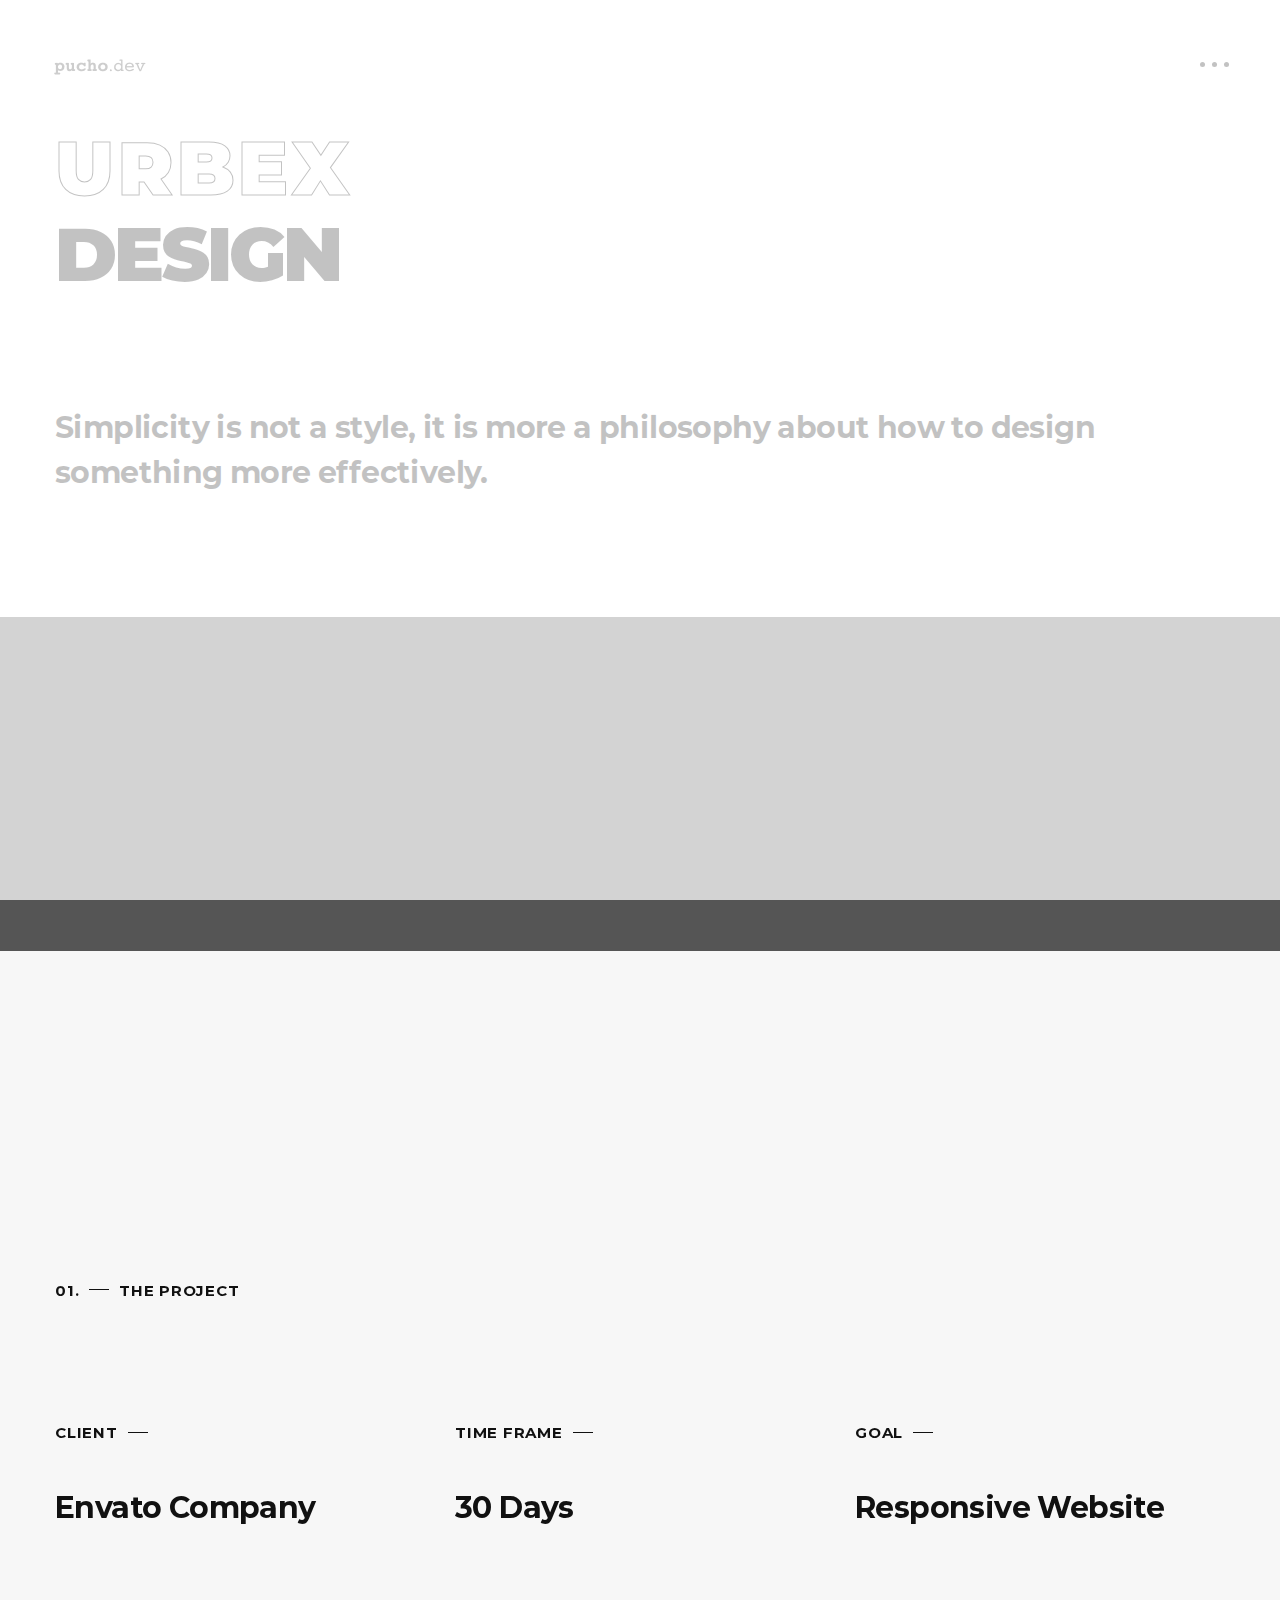
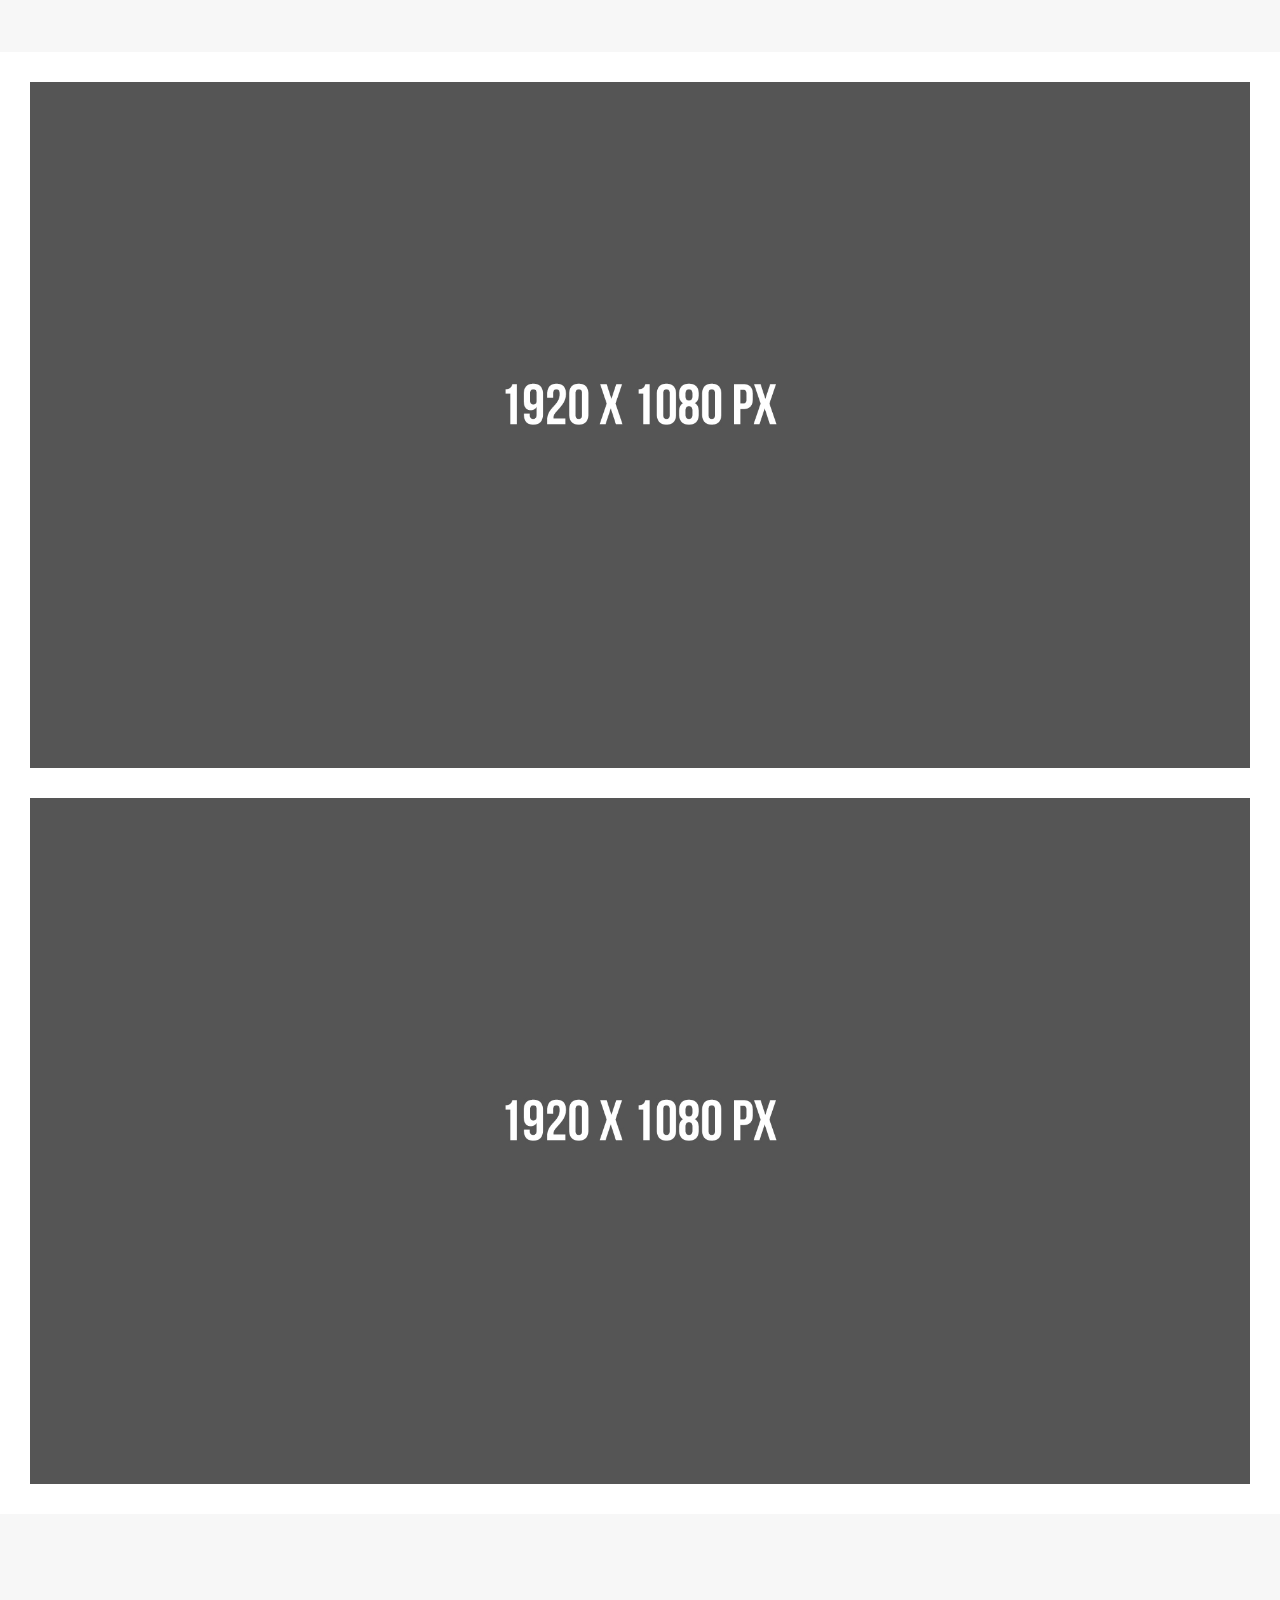
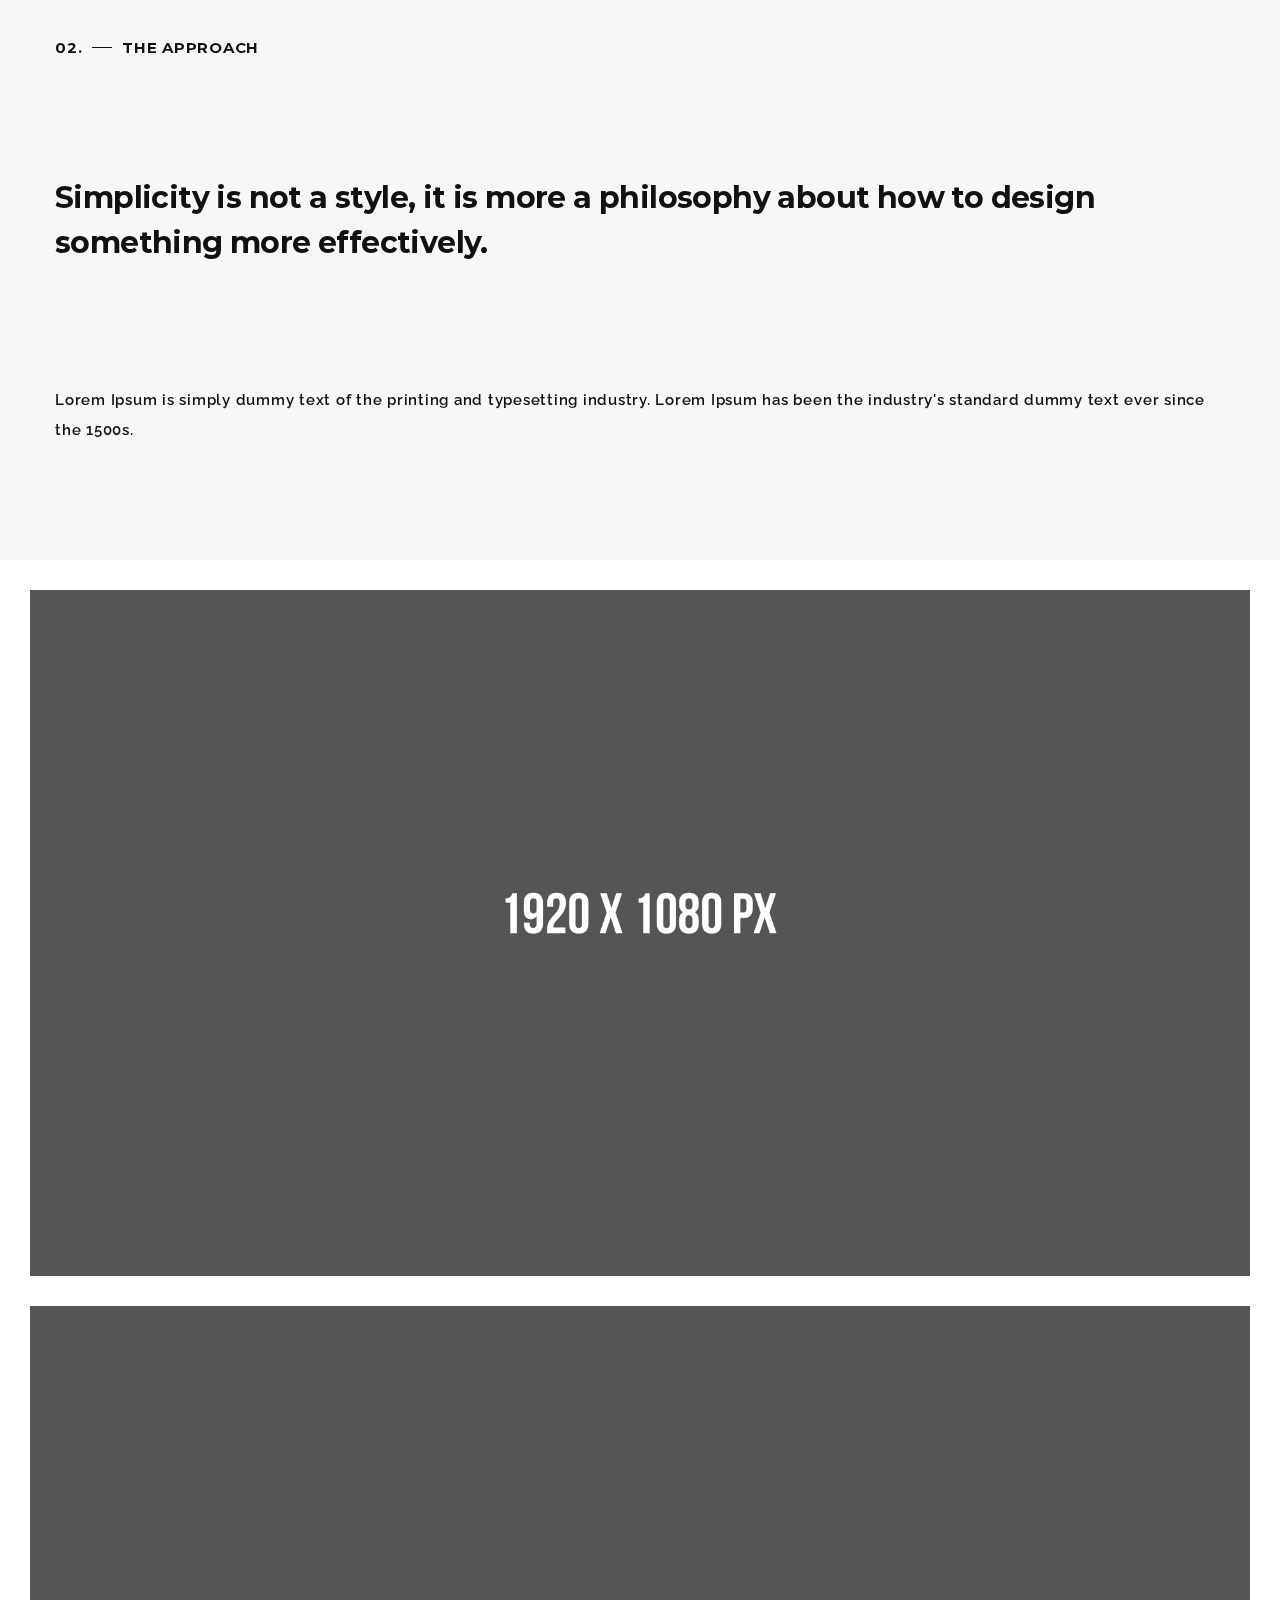
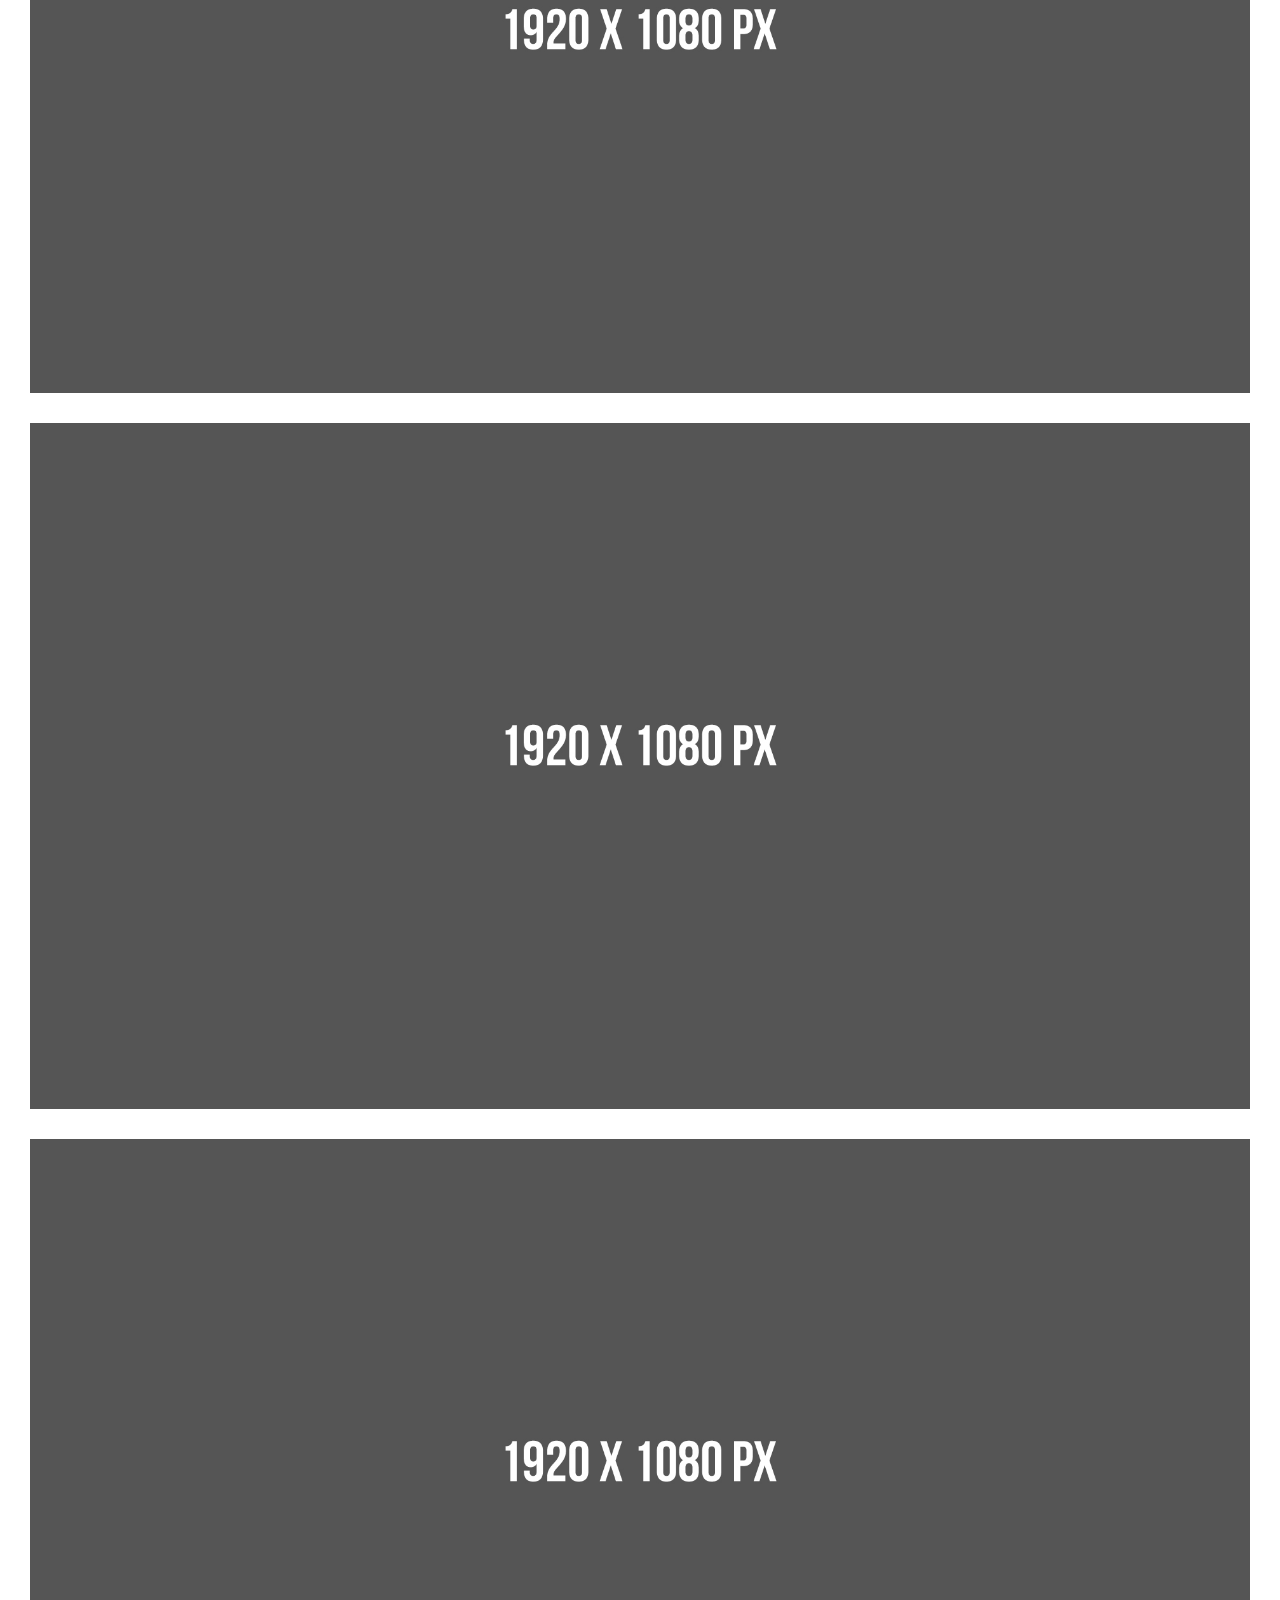
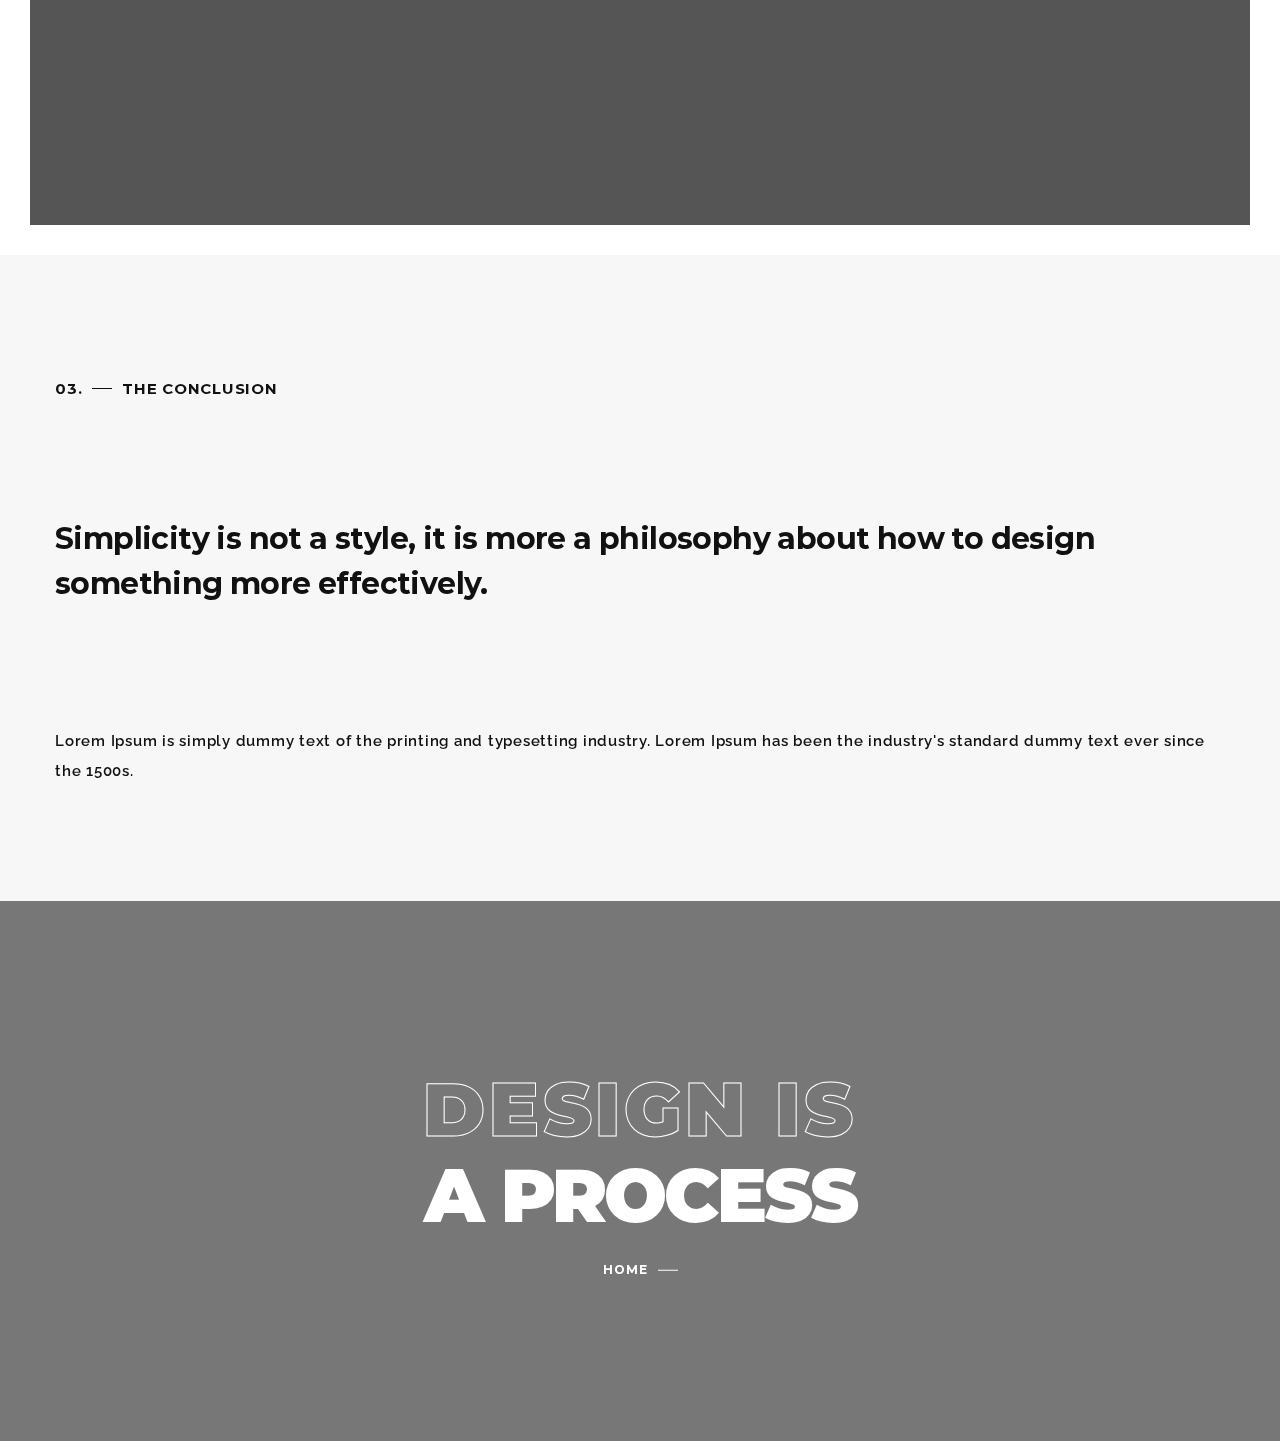
<file: project-type.html>
<!DOCTYPE html>
<html lang="en">
    <head>
        <meta charset="utf-8">
        <title>
            pucho.dev - urbex design
        </title>
        <meta content="" name="description">
        <meta content="" name="author">
        <meta content="" name="keywords">
        <meta content="width=device-width, initial-scale=1, maximum-scale=1" name="viewport">
        <!-- Deppex v1.0 || ex nihilo || April 2022 -->
        <!-- style start -->
        <link href="css/plugins.css" media="all" rel="stylesheet" type="text/css">
        <link href="css/style.css" media="all" rel="stylesheet" type="text/css">
        <!-- style end -->
        <!-- google fonts start -->
        <link href="https://fonts.googleapis.com/css?family=Raleway:100,200,300,400,500,600,700,800,900" rel="stylesheet" type=
            "text/css">
        <!-- google fonts end -->
    </head>
    <body class="body-light">
        <!-- preloader start -->
        <div class="preloader-bg preloader-bg-light"></div>
        <div id="preloader" class="preloader-light">
            <div id="preloader-status">
                <div class="preloader-position loader loader-light">
                    <span></span>
                </div>
            </div>
        </div>
        <!-- preloader end -->
        <!-- logo start -->
        <a class="logo logo-dark" href="./index.html">
            <div class="logo-img"></div>
        </a>
        <!-- logo end -->
        <!-- navigation start -->
        <!-- navigation button start -->
        <div class="round-menu-wrapper">
            <div class="round-menu navigation-fire">
                <span class="dot-1"></span><span class="dot-2"></span><span class="dot-3"></span>
            </div>
        </div>
        <!-- navigation button end -->
        <!-- navigation panel left start -->
        <div class="panel-overlay-from-left">
        </div>
        <!-- navigation panel left end -->
        <!-- navigation panel right start -->
        <div class="panel-from-right">
            <!-- navigation links start -->
            <nav class="navigation-menu">
                <!-- center container start -->
                <div class="center-container-menu">
                    <!-- center block start -->
                    <div class="center-block-menu">
                        <ul class="menu">
                            <li>
                                <a href="index-01.html">Home</a>                            
                            </li>
                            <li>
                                <a href="about.html">About</a>                            
                            </li>
                            <li>
                                <a class="active" href="works.html">Works</a>                            
                            </li>
                            <li>
                                <a href="news.html">News</a>                            
                            </li>
                            <li>
                                <a href="contact.html">Contact</a>                            
                            </li>
                        </ul>
                    </div>
                    <!-- center block end -->
                </div>
                <!-- center container end -->
            </nav>
            <!-- navigation links end -->
        </div>
        <!-- navigation panel right end -->
        <!-- navigation end -->
        <!-- section start -->
        <section class="bg-3">
            <div class="container inner-spacer">
                <!-- divider start -->
                <div class="inner-divider"></div>
                <!-- divider end -->
                <!-- row start -->
                <div class="row">
                    <!-- col start -->
                    <div class="col-lg-12">
                        <!-- section title start -->
                        <h1 class="main-title main-title-dark">
                            <span>Urbex</span><br>
                            design
                        </h1>
                        <!-- section title end -->
                        <!-- divider start -->
                        <div class="inner-divider-half"></div>
                        <!-- divider end -->
                        <!-- section subtitle start -->
                        <h1 class="section-header section-header-dark">
                            Simplicity is not a style, it is more a philosophy about how to design something more effectively.
                        </h1>
                        <!-- section subtitle end -->
                    </div>
                    <!-- col end -->
                </div>
                <!-- row end -->
                <!-- divider start -->
                <div class="inner-divider"></div>
                <!-- divider end -->
            </div>
        </section>
        <!-- section end -->
        <!-- section start -->
        <div class="home-page" id="home">
            <!-- hero bg start -->
            <div class="hero-fullscreen">
                <!-- parallax start -->
                <div class="parallax-window" data-image-src="img/works/project-01/1.jpg" data-parallax="scroll"></div>
                <!-- parallax end -->
            </div>
            <!-- hero bg end -->
        </div>
        <!-- section end -->
        <!-- page wrapper start -->
        <div class="page-wrapper">
            <!-- section start -->
            <section class="bg-2">
                <div class="container inner-spacer">
                    <!-- divider start -->
                    <div class="inner-divider"></div>
                    <!-- divider end -->
                    <!-- row start -->
                    <div class="row">
                        <!-- col start -->
                        <div class="col-lg-12">
                            <!-- section title start -->
                            <h2 class="section-heading section-heading-dark">
                                <span>01.</span> The Project
                            </h2>
                            <!-- section title end -->
                        </div>
                        <!-- col end -->
                    </div>
                    <!-- row end -->
                    <!-- divider start -->
                    <div class="inner-divider-half"></div>
                    <!-- divider end -->
                    <!-- row start -->
                    <div class="row">
                        <!-- col start -->
                        <div class="col-md-4">
                            <!-- section subtitle start -->
                            <h2 class="section-subheading section-subheading-dark">
                                <span>Client</span>
                            </h2>
                            <!-- section subtitle end -->
                            <!-- divider start -->
                            <div class="inner-divider-50"></div>
                            <!-- divider end -->
                            <!-- section title start -->
                            <h1 class="section-header section-header-post section-header-post-dark">
                                Envato <span>Company</span>
                            </h1>
                            <!-- section title end -->
                        </div>
                        <!-- col end -->
                        <!-- divider start -->
                        <div class="inner-divider-half mobile-visible"></div>
                        <!-- divider end -->
                        <!-- col start -->
                        <div class="col-md-4">
                            <!-- section subtitle start -->
                            <h2 class="section-subheading section-subheading-dark">
                                <span>Time frame</span>
                            </h2>
                            <!-- section subtitle end -->
                            <!-- divider start -->
                            <div class="inner-divider-50"></div>
                            <!-- divider end -->
                            <!-- section title start -->
                            <h1 class="section-header section-header-post section-header-post-dark">
                                30 <span>Days</span>
                            </h1>
                            <!-- section title end -->
                        </div>
                        <!-- col end -->
                        <!-- divider start -->
                        <div class="inner-divider-half mobile-visible"></div>
                        <!-- divider end -->
                        <!-- col start -->
                        <div class="col-md-4">
                            <!-- section subtitle start -->
                            <h2 class="section-subheading section-subheading-dark">
                                <span>Goal</span>
                            </h2>
                            <!-- section subtitle end -->
                            <!-- divider start -->
                            <div class="inner-divider-50"></div>
                            <!-- divider end -->
                            <!-- section title start -->
                            <h1 class="section-header section-header-post section-header-post-dark">
                                Responsive <span>Website</span>
                            </h1>
                            <!-- section title end -->
                        </div>
                        <!-- col end -->
                    </div>
                    <!-- row end -->
                    <!-- divider start -->
                    <div class="inner-divider"></div>
                    <!-- divider end -->
                </div>
            </section>
            <!-- section end -->
            <!-- section start -->
            <section class="bg-3">
                <h6>Empty heading.</h6>
                <div class="container-fluid inner-spacer-2">
                    <!-- row start -->
                    <div class="row">
                        <!-- col start -->
                        <div class="col-lg-12">
                            <!-- showcase start -->
                            <div class="extra-margin-justify">
                                <div class="works-justify-gallery popup-photo-gallery">
                                    <a href="img/works/project-01/1.jpg" title="IMG Description">
                                    <img alt="Img" src="img/works/project-01/1.jpg"/>
                                    </a>
                                    <a href="img/works/project-01/2.jpg" title="IMG Description">
                                    <img alt="Img" src="img/works/project-01/2.jpg"/>
                                    </a>
                                </div>
                            </div>
                            <!-- showcase end -->
                        </div>
                        <!-- col end -->
                    </div>
                    <!-- row end -->
                </div>
            </section>
            <!-- section end -->
            <!-- section start -->
            <section class="bg-2">
                <div class="container inner-spacer">
                    <!-- divider start -->
                    <div class="inner-divider"></div>
                    <!-- divider end -->
                    <!-- row start -->
                    <div class="row">
                        <!-- col start -->
                        <div class="col-lg-12">
                            <!-- section title start -->
                            <h2 class="section-heading section-heading-dark">
                                <span>02.</span> The Approach
                            </h2>
                            <!-- section title end -->
                        </div>
                        <!-- col end -->
                    </div>
                    <!-- row end -->
                    <!-- divider start -->
                    <div class="inner-divider-half"></div>
                    <!-- divider end -->
                    <!-- row start -->
                    <div class="row">
                        <!-- col start -->
                        <div class="col-lg-12">
                            <!-- section subtitle start -->
                            <h1 class="section-header section-header-dark">
                                Simplicity is not a style, it is more a philosophy about how to design something more effectively.
                            </h1>
                            <!-- section subtitle end -->
                            <!-- divider start -->
                            <div class="inner-divider-half"></div>
                            <!-- divider end -->
                            <!-- section txt start -->
                            <div class="section-txt">
                                <p>Lorem Ipsum is simply dummy text of the printing and typesetting industry. Lorem Ipsum has been the industry's standard dummy text ever since the 1500s.</p>
                            </div>
                            <!-- section txt end -->
                        </div>
                        <!-- col end -->
                    </div>
                    <!-- row end -->
                    <!-- divider start -->
                    <div class="inner-divider"></div>
                    <!-- divider end -->
                </div>
            </section>
            <!-- section end -->
            <!-- section start -->
            <section class="bg-3">
                <h6>Empty heading.</h6>
                <div class="container-fluid inner-spacer-2">
                    <!-- row start -->
                    <div class="row">
                        <!-- col start -->
                        <div class="col-lg-12">
                            <!-- showcase start -->
                            <div class="extra-margin-justify">
                                <div class="works-justify-gallery popup-photo-gallery">
                                    <a href="img/works/project-01/3.jpg" title="IMG Description">
                                    <img alt="Img" src="img/works/project-01/3.jpg"/>
                                    </a>
                                    <a href="img/works/project-01/4.jpg" title="IMG Description">
                                    <img alt="Img" src="img/works/project-01/4.jpg"/>
                                    </a>
                                    <a href="img/works/project-01/5.jpg" title="IMG Description">
                                    <img alt="Img" src="img/works/project-01/5.jpg"/>
                                    </a>
                                    <a href="img/works/project-01/6.jpg" title="IMG Description">
                                    <img alt="Img" src="img/works/project-01/6.jpg"/>
                                    </a>
                                </div>
                            </div>
                            <!-- showcase end -->
                        </div>
                        <!-- col end -->
                    </div>
                    <!-- row end -->
                </div>
            </section>
            <!-- section end -->
            <!-- section start -->
            <section class="bg-2">
                <div class="container inner-spacer">
                    <!-- divider start -->
                    <div class="inner-divider"></div>
                    <!-- divider end -->
                    <!-- row start -->
                    <div class="row">
                        <!-- col start -->
                        <div class="col-lg-12">
                            <!-- section title start -->
                            <h2 class="section-heading section-heading-dark">
                                <span>03.</span> The Conclusion
                            </h2>
                            <!-- section title end -->
                        </div>
                        <!-- col end -->
                    </div>
                    <!-- row end -->
                    <!-- divider start -->
                    <div class="inner-divider-half"></div>
                    <!-- divider end -->
                    <!-- row start -->
                    <div class="row">
                        <!-- col start -->
                        <div class="col-lg-12">
                            <!-- section subtitle start -->
                            <h1 class="section-header section-header-dark">
                                Simplicity is not a style, it is more a philosophy about how to design something more effectively.
                            </h1>
                            <!-- section subtitle end -->
                            <!-- divider start -->
                            <div class="inner-divider-half"></div>
                            <!-- divider end -->
                            <!-- section txt start -->
                            <div class="section-txt section-txt-dark">
                                <p>Lorem Ipsum is simply dummy text of the printing and typesetting industry. Lorem Ipsum has been the industry's standard dummy text ever since the 1500s.</p>
                            </div>
                            <!-- section txt end -->
                        </div>
                        <!-- col end -->
                    </div>
                    <!-- row end -->
                    <!-- divider start -->
                    <div class="inner-divider"></div>
                    <!-- divider end -->
                </div>
            </section>
            <!-- section end -->
        </div>
        <!-- page wrapper end -->
        <!-- section start -->
        <div class="footer-page">
            <!-- hero bg start -->
            <div class="hero-fullscreen overlay overlay-dark">
                <!-- parallax start -->
                <div class="parallax-window" data-image-src="img/works/project-01/7.jpg" data-parallax="scroll"></div>
                <!-- parallax end -->
            </div>
            <!-- hero bg end -->
            <!-- swiper slider item txt start -->
            <div class="swiper-slide-inner-txt-all">
                <!-- section title start -->
                <h1 class="main-title">
                    <span>Design is</span><br>
                    a process
                </h1>
                <!-- section title end -->
                <!-- divider start -->
                <div class="inner-divider-ultra-half"></div>
                <!-- divider end -->
                <!-- button start -->
                <div class="button-the-wrapper button-the-wrapper-light">
                    <a class="button-the button-the-light" href="./index.html">Home</a>
                </div>
                <!-- button end -->
            </div>
            <!-- swiper slider item txt end -->
        </div>
        <!-- section end -->
        <!-- to top arrow start -->
        <div class="to-top-arrow">
            <span class="ion-ios-arrow-up"></span>
        </div>
        <!-- to top arrow end -->
        <!-- scripts start -->
        <script src="js/plugins.js"></script> 
        <script src="js/deppex.js"></script>
        <!-- scripts end -->
    </body>
</html>
</file>
<file: css/style.css>
/*
  [CSS Index]
*/


/*
  1. TEMPLATE BACKGROUNDS
    1.1. hero slider IMG BACKGROUND
	1.2. about IMG BACKGROUND
  2. reset
  3. layout
  4. navigation
  5. bg color
  6. post heading
  7. parallax
  8. button
  9. section heading h1
  10. section heading h2
  11. upper page
  12. animated text
  13. page wrapper
  14. IMG carousel
  15. post box
  16. overlay
  17. hero container
  18. home
  19. main title
  20. home credits
  21. services panel
  22. preloader
  23. inner spacer
  24. contact form
  25. videos
  26. social icons
    26.1. social icons home
  27. to top arrow
  28. logo
  29. Swiper CUSTOM
    29.1. Swiper style 1
	29.2. Swiper style 2
	29.3. Swiper style 3
	29.4. Swiper style DEPPEX
	29.5. Swiper style DEPPEX 2
  30. Magnific Popup CUSTOM
  31. Lity CUSTOM
  32. Owl Carousel CUSTOM
  33. news
  34. divider
  35. extra margin
  36. section subtitle
  37. section title
  38. extras
  39. blog
  40. extras 2
  41. extras 3
  42. main title
  43. blockquote
  44. HTML5 video
  45. Montserrat -webkit-text-stroke Fix
*/


/* 1. TEMPLATE BACKGROUNDS */
/* 1.1. hero slider IMG BACKGROUND */
.bg-img-1 {
background-image: url(../img/imgbg1.jpg);
}

.bg-img-2 {
background-image: url(../img/imgbg2.jpg);
}

.bg-img-3 {
background-image: url(../img/background/hero-bg-3.jpg);
}

.bg-img-4 {
background-image: url(../img/background/hero-bg-4.jpg);
}

.bg-img-5 {
background-image: url(../img/background/hero-bg-5.jpg);
}

.bg-img-6 {
background-image: url(../img/background/hero-bg-6.jpg);
}

.bg-img-7 {
background-image: url(../img/background/hero-bg-7.jpg);
}

.bg-img-8 {
background-image: url(../img/background/hero-bg-8.jpg);
}


/* 1.2. about IMG BACKGROUND */
.carousel-item-about-01 {
background-image: url(../img/about/2.jpg);
}

.carousel-item-about-02 {
background-image: url(../img/about/3.jpg);
}

.carousel-item-about-03 {
background-image: url(../img/about/4.jpg);
}

.carousel-item-about-04 {
background-image: url(../img/about/5.jpg);
}


/* 2. reset */
html, body, div, span, applet, object, iframe, h1, h2, h3, h4, h5, h6, p, blockquote, pre, a, abbr, acronym, address, big, cite, code, del, dfn, em, /* img */ ins, kbd, q, s, samp, small, strike, strong, sub, sup, tt, var, b, u, i, center, dl, dt, dd, ol, ul, li, fieldset, form, label, legend, table, caption, tbody, tfoot, thead, tr, th, td, article, aside, canvas, details, embed, figure, figcaption, footer, header, hgroup, menu, nav, output, ruby, section, summary, time, mark, audio, video {
margin: 0;
padding: 0;
border: 0;
font-size: 100%;
font: inherit;
vertical-align: baseline;
}

html, body {
height: 100%;
}

body {
line-height: 1;
}

article, aside, details, figcaption, figure, footer, header, hgroup, menu, nav, section {
display: block;
}

ol, ul {
list-style: none;
}

blockquote, q {
quotes: none;
}

blockquote:before, blockquote:after, q:before, q:after {
content: "";
content: none;
}

table {
border-collapse: collapse;
border-spacing: 0;
}

*:focus {  
outline: none;
}

a:focus, a:active,
button::-moz-focus-inner,
input[type="reset"]::-moz-focus-inner,
input[type="button"]::-moz-focus-inner,
input[type="submit"]::-moz-focus-inner {
border: 0;
outline: 0;
}


/* 3. layout */
body {
font-family: 'Raleway', sans-serif;
font-size: 15px;
font-style: normal;
font-weight: 600;
text-align: left;
color: #111;
background: #111;
 -webkit-font-smoothing: antialiased;
-moz-osx-font-smoothing: grayscale;
-webkit-text-size-adjust: 100%;
   -moz-text-size-adjust: 100%;
    -ms-text-size-adjust: 100%;
-webkit-backface-visibility: hidden;
        backface-visibility: hidden;
width: 100%;
height: 100%;
overflow-x: hidden;
overflow-y: auto;
margin: 0;
padding: 0;
line-height: 2;
}

body.body-light {
background: #f7f7f7;
}

body.body-dark {
background: #111;
}

a {
color: #111;
text-decoration: none;
outline: none;
 -webkit-font-smoothing: antialiased;
-moz-osx-font-smoothing: grayscale;
-webkit-text-size-adjust: 100%;
   -moz-text-size-adjust: 100%;
    -ms-text-size-adjust: 100%;
-webkit-backface-visibility: hidden;
        backface-visibility: hidden;
-webkit-transition: all 0.5s linear;
   -moz-transition: all 0.5s linear;
    -ms-transition: all 0.5s linear;
     -o-transition: all 0.5s linear;
        transition: all 0.5s linear;
-webkit-transform: translate3d(0, 0, 0);
        transform: translate3d(0, 0, 0);
}

a:hover,
a:visited,
a:active,
a:focus {
color: #111;
text-decoration: none;
outline: none;
font-weight: 600;
-webkit-transition: all 0.5s linear;
   -moz-transition: all 0.5s linear;
    -ms-transition: all 0.5s linear;
     -o-transition: all 0.5s linear;
        transition: all 0.5s linear;
-webkit-transform: translate3d(0, 0, 0);
        transform: translate3d(0, 0, 0);
}

p {
text-align: center;
font-size: 15px;
font-weight: 600;
letter-spacing: 0.05em;
color: #111;
line-height: 2;
 -webkit-font-smoothing: antialiased;
-moz-osx-font-smoothing: grayscale;
-webkit-text-size-adjust: 100%;
   -moz-text-size-adjust: 100%;
    -ms-text-size-adjust: 100%;
-webkit-backface-visibility: hidden;
        backface-visibility: hidden;
}

p a,
p a:hover {
color: #111;
text-decoration: none;
outline: none;
font-weight: 600;
-webkit-transition: all 0.5s linear;
   -moz-transition: all 0.5s linear;
    -ms-transition: all 0.5s linear;
     -o-transition: all 0.5s linear;
        transition: all 0.5s linear;
-webkit-transform: translate3d(0, 0, 0);
        transform: translate3d(0, 0, 0);
}

strong {
font-weight: bold;
}

::-moz-selection {
background: #ccc;
color: #fff;
}

::selection {
background: #ccc;
color: #fff;
}

.nopadding {
padding: 0!important;
margin: 0!important;
}


/* 4. navigation */
/* navigation panels overlay */
.panel-overlay-from-left {
position: fixed;
width: 26%;
height: 100%;
overflow: hidden;
top: 0;
left: -100%;
background: rgba(247, 247, 247, .7);
-webkit-transition: all .8s ease-in-out;
   -moz-transition: all .8s ease-in-out;
    -ms-transition: all .8s ease-in-out;
     -o-transition: all .8s ease-in-out;
        transition: all .8s ease-in-out;
        opacity: 0;
   -moz-opacity: 0;
-webkit-opacity: 0;
filter: alpha(opacity=0);
-ms-filter: "progid:DXImageTransform.Microsoft.Alpha(Opacity=0)";
z-index: 200;
}

.panel-overlay-from-left.open {
left: 0;
        opacity: 1;
   -moz-opacity: 1;
-webkit-opacity: 1;
filter: alpha(opacity=100);
-ms-filter: "progid:DXImageTransform.Microsoft.Alpha(Opacity=100)";
}

.panel-overlay-from-left.panel-overlay-from-left-home {
background: rgba(0, 0, 0, .7);
}

.panel-overlay-from-right {
position: fixed;
width: 75%;
height: 100%;
overflow: hidden;
top: 0;
right: -100%;
-webkit-transition: all .8s ease-in-out;
   -moz-transition: all .8s ease-in-out;
    -ms-transition: all .8s ease-in-out;
     -o-transition: all .8s ease-in-out;
        transition: all .8s ease-in-out;
        opacity: 0;
   -moz-opacity: 0;
-webkit-opacity: 0;
filter: alpha(opacity=0);
-ms-filter: "progid:DXImageTransform.Microsoft.Alpha(Opacity=0)";
z-index: 200;
}

.panel-overlay-from-right.open {
right: 0;
        opacity: 1;
   -moz-opacity: 1;
-webkit-opacity: 1;
filter: alpha(opacity=100);
-ms-filter: "progid:DXImageTransform.Microsoft.Alpha(Opacity=100)";
}


/* navigation panels */
.panel-from-left {
position: fixed;
width: 26%;
height: 100%;
overflow-x: hidden;
overflow-y: auto;
top: 0;
left: -100%;
-webkit-transition: all .8s ease-in-out;
   -moz-transition: all .8s ease-in-out;
    -ms-transition: all .8s ease-in-out;
     -o-transition: all .8s ease-in-out;
        transition: all .8s ease-in-out;
        opacity: 0;
   -moz-opacity: 0;
-webkit-opacity: 0;
filter: alpha(opacity=0);
-ms-filter: "progid:DXImageTransform.Microsoft.Alpha(Opacity=0)";
z-index: 200;
}

.panel-from-left.open {
left: 0;
}

.panel-from-right {
position: fixed;
width: 75%;
height: 100%;
overflow-x: hidden;
overflow-y: auto;
top: 0;
right: -100%;
background: #fff;
-webkit-transition: all .8s ease-in-out;
   -moz-transition: all .8s ease-in-out;
    -ms-transition: all .8s ease-in-out;
     -o-transition: all .8s ease-in-out;
        transition: all .8s ease-in-out;
        opacity: 1;
   -moz-opacity: 1;
-webkit-opacity: 1;
filter: alpha(opacity=100);
-ms-filter: "progid:DXImageTransform.Microsoft.Alpha(Opacity=100)";
z-index: 200;
}

.panel-from-right.open {
right: 0;
}

.panel-from-right.panel-from-right-home {
background: #111;
}


/* navigation icon */
.round-menu-wrapper {
position: fixed;
top: 0;
left: 0;
width: 100%;
height: 50px;
background: none;
z-index: 1001;
}

.round-menu.direction {
background: #111;
top: 50px;
right: 50px;	
-webkit-transition: all 1.5s ease;
   -moz-transition: all 1.5s ease;
	-ms-transition: all 1.5s ease;
     -o-transition: all 1.5s ease;
        transition: all 1.5s ease;	
}

@media only screen and (max-width: 880px) {
  .round-menu.direction {
	top: 30px;
    right: 30px;
  }
}

.round-menu {
position: absolute;
display: block;
width: 60px;
height: 60px;
top: 35px;
right: 35px;
margin: 0;
padding: 0;
border: none;
background: none;
-webkit-transition: all .5s cubic-bezier(0.215, 0.61, 0.355, 1) 0s;
        transition: all .5s cubic-bezier(0.215, 0.61, 0.355, 1) 0s;
-webkit-transition-property: color, -webkit-transform;
        transition-property: color, -webkit-transform;
        transition-property: transform, color;
        transition-property: transform, color, -webkit-transform;	
-webkit-border-radius: 0;
   -moz-border-radius: 0;
    -ms-border-radius: 0;
     -o-border-radius: 0;
        border-radius: 0;
-webkit-border-radius: 50%;
   -moz-border-radius: 50%;
    -ms-border-radius: 50%;
     -o-border-radius: 50%;
        border-radius: 50%;
-webkit-transition: all 1s ease;
   -moz-transition: all 1s ease;
	-ms-transition: all 1s ease;
     -o-transition: all 1s ease;
        transition: all 1s ease;
overflow: hidden;
cursor: pointer;
z-index: 10;
}

@media only screen and (max-width: 880px) {
  .round-menu {
    top: 15px;
    right: 15px;
  }
}

.round-menu::before {
content: "";
position: absolute;
display: block;
width: 60px;
height: 60px;
top: -webkit-calc(50% - 30px);
top: -moz-calc(50% - 30px);
top: calc(50% - 30px);
left: -webkit-calc(50% - 30px);
left: -moz-calc(50% - 30px);
left: calc(50% - 30px);
background: #fff;
        opacity: 0;
   -moz-opacity: 0;
-webkit-opacity: 0;
filter: alpha(opacity=0);
-ms-filter: "progid:DXImageTransform.Microsoft.Alpha(Opacity=0)";
-webkit-transition: all .5s cubic-bezier(0.075, 0.82, 0.165, 1) 0s;
        transition: all .5s cubic-bezier(0.075, 0.82, 0.165, 1) 0s;
-webkit-transition-property: opacity, -webkit-transform;
        transition-property: opacity, -webkit-transform;
        transition-property: transform, opacity;
        transition-property: transform, opacity, -webkit-transform;
-webkit-transform: scale(0.75);
        transform: scale(0.75);
-webkit-border-radius: 50%;
   -moz-border-radius: 50%;
    -ms-border-radius: 50%;
     -o-border-radius: 50%;
        border-radius: 50%;
z-index: 0;
}

.round-menu.direction.round-menu::before {
background: #111;
}

.round-menu.round-menu-home::before{
background: none;
}

.round-menu .dot-1,
.round-menu .dot-2,
.round-menu .dot-3 {
position: absolute;
display: block;
width: 5px;
height: 5px;
top: -webkit-calc(50% - 3px);
top: -moz-calc(50% - 3px);
top: calc(50% - 3px);
left: -webkit-calc(50% - 3px);
left: -moz-calc(50% - 3px);
left: calc(50% - 3px);
background: #111;
-webkit-transition: -webkit-transform .5s cubic-bezier(0.075, 0.82, 0.165, 1) 0s;
        transition: -webkit-transform .5s cubic-bezier(0.075, 0.82, 0.165, 1) 0s;
        transition: transform .5s cubic-bezier(0.075, 0.82, 0.165, 1) 0s;
        transition: transform .5s cubic-bezier(0.075, 0.82, 0.165, 1) 0s, -webkit-transform .5s cubic-bezier(0.075, 0.82, 0.165, 1) 0s;
-webkit-border-radius: 50%;
   -moz-border-radius: 50%;
    -ms-border-radius: 50%;
     -o-border-radius: 50%;
        border-radius: 50%;
z-index: 1;
}

.round-menu.direction .dot-1,
.round-menu.direction .dot-2,
.round-menu.direction .dot-3 {
background: #fff;
}

.round-menu.round-menu-home .dot-1,
.round-menu.round-menu-home .dot-2,
.round-menu.round-menu-home .dot-3 {
background: #fff;
}

.round-menu .dot-1 {
-webkit-transform: translateX(-12px);
        transform: translateX(-12px);
}

.round-menu .dot-3 {
-webkit-transform: translateX(12px);
        transform: translateX(12px);
}

.round-menu:hover::before {
-webkit-transform: scale(1);
        transform: scale(1);
        opacity: 1;
   -moz-opacity: 1;
-webkit-opacity: 1;
filter: alpha(opacity=100);
-ms-filter: "progid:DXImageTransform.Microsoft.Alpha(Opacity=100)";
}

.round-menu:hover .dot-1,
.round-menu:hover .dot-2,
.round-menu:hover .dot-3 {
mix-blend-mode: exclusion;
background: #fff;
}

.round-menu:hover .dot-1,
.round-menu:hover .dot-3 {
-webkit-transform: translateX(0);
        transform: translateX(0);
}


/* navigation links */
nav.navigation-menu {
position: relative;
width: 100%;
height: 100%;
background: none;
text-align: center;
margin: 0 auto;
}

nav.navigation-menu a {
text-decoration: none;
-webkit-transition: all 0.5s linear;
   -moz-transition: all 0.5s linear;
    -ms-transition: all 0.5s linear;
     -o-transition: all 0.5s linear;
        transition: all 0.5s linear;
left: 0;
right: 0;
margin-left: -25px;
margin-right: auto;
width: auto!important;
cursor: pointer;
}

nav.navigation-menu a:hover {
-webkit-transition: all 0.5s linear;
   -moz-transition: all 0.5s linear;
    -ms-transition: all 0.5s linear;
     -o-transition: all 0.5s linear;
        transition: all 0.5s linear;
}

nav.navigation-menu li {
margin: 0 auto 15px auto;
}

@media only screen and (max-width: 880px) {
  nav.navigation-menu li {
    margin: 0 auto 10px auto;
  }
}

nav.navigation-menu li:last-child {
margin: 0;
}

nav.navigation-menu a {
font-family: 'Montserrat', sans-serif;
font-size: 45px;
font-weight: 900;
font-style: normal;
text-transform: uppercase;
line-height: 1;
letter-spacing: -0.04em;
text-decoration: none;
color: #5f5f5f;
}

@media all and (min-width: 1920px) {
  nav.navigation-menu a {
	font-size: 55px;
  }
}

@media only screen and (max-width: 1200px) {
  nav.navigation-menu a {
    font-size: 35px;
  }
}

@media only screen and (max-width: 995px) {
  nav.navigation-menu a {
    font-size: 25px;
  }
}

@media only screen and (max-width: 880px) {
  nav.navigation-menu a {
    font-size: 20px;
  }
}

@supports((text-stroke: 1px #5f5f5f) or (-webkit-text-stroke: 1px #5f5f5f)) {
  nav.navigation-menu a.active {
    color: transparent;
    -webkit-text-stroke: 1px #5f5f5f;
            text-stroke: 1px #5f5f5f;
    text-shadow: none;
  }
}

nav.navigation-menu.navigation-menu-home a {
color: #e0e0e0;
}

@supports((text-stroke: 1px #e0e0e0) or (-webkit-text-stroke: 1px #e0e0e0)) {
  nav.navigation-menu.navigation-menu-home a.active {
    color: transparent;
    -webkit-text-stroke: 1px #e0e0e0;
            text-stroke: 1px #e0e0e0;
    text-shadow: none;
  }
}


/* center container menu */
.center-container-menu {
position: relative;
display: table;
width: 100%;
height: 100%;
}

.center-block-menu {
display: table-cell;
vertical-align: middle;
}


/* 5. bg color */
.bg-1 {
background: #111;
}

.bg-2 {
background: #f7f7f7;
}

.bg-3 {
background: #fff;
}


/* 6. post heading */
.post-heading a,
.post-heading a:hover,
.post-heading a:visited,
.post-heading a:active,
.post-heading a:focus {
font-weight: 700;
}

.post-heading,
.post-heading-all {
font-family: 'Montserrat', sans-serif;
font-size: 15px;
font-style: normal;
font-weight: 700;
text-transform: uppercase;
padding: 0;
text-align: left;
letter-spacing: 0.05em;
color: #fff;
margin: 0 0 -7px 0;
line-height: 2;
}

@media only screen and (max-width: 1200px) {
  .post-heading,
  .post-heading-all {
    font-size: 14px;
	margin: 0 0 -6px 0;
  }
}

@media only screen and (max-width: 995px) {
  .post-heading,
  .post-heading-all {
	margin: -5px 0 -6px 0;
  }
}

.post-heading-all.post-heading-all-2 {
font-size: 13px;
margin: 0 0 -5px 0;
}

@media only screen and (max-width: 995px) {
  .post-heading-all.post-heading-all-2 {
    font-size: 12px;
	margin: -5px 0;
  }
}

.post-heading-all-lead {
position: relative;
display: block;
padding-left: 30px;
color: #5f5f5f;
}

.post-heading-all-lead::after {
content: "";
position: absolute;
width: 20px;
height: 1px;
top: 50%;
left: 0;
background: #5f5f5f;
}

.post-heading.post-heading-inner {
margin: -6px 0;
}

h2.section-subheading {
font-family: 'Montserrat', sans-serif;
font-size: 15px;
font-style: normal;
font-weight: 700;
text-transform: uppercase;
padding: 0;
text-align: center;
letter-spacing: 0.05em;
color: #fff;
margin: -6px 0 -7px 0;
line-height: 2;
 -webkit-font-smoothing: antialiased;
-moz-osx-font-smoothing: grayscale;
-webkit-text-size-adjust: 100%;
   -moz-text-size-adjust: 100%;
    -ms-text-size-adjust: 100%;
-webkit-backface-visibility: hidden;
        backface-visibility: hidden;
}

@media only screen and (max-width: 1200px) {
  h2.section-subheading {
    font-size: 14px;
	margin: -7px 0;
  }
}

h2.section-subheading span {
position: relative;
display: inline-block;
padding-right: 30px;
line-height: 1;
}

h2.section-subheading span::before {
content: "";
position: absolute;
display: block;
top: 50%;
right: 0;
width: 20px;
height: 0;
margin-top: 0;
border-top: 1px solid #fff;
}


/* 7. parallax */
section {
position: relative;
margin: 0;
padding: 0;
background: none;
z-index: 1;
}

.parallax-container {
position: relative;
width: 100%;
height: 500px;
}

.parallax-container.parallax-container-home {
position: relative;
width: 100%;
height: 100vh;
overflow: hidden;
left: 0;
top: 0;
margin: 0;
}

.parallax-window {
min-height: 100%;
height: 100%;
background: transparent;
}


/* 8. button */
.button-the {
position: relative;
display: inline-block;
text-transform: uppercase;
text-align: left;
background: none;
padding: 5px 30px 5px 0;
-webkit-transition: all 0.5s ease;
   -moz-transition: all 0.5s ease;
    -ms-transition: all 0.5s ease;
     -o-transition: all 0.5s ease;
        transition: all 0.5s ease;
}

.button-the.button-the-submit {
border: none;
left: 15px;
top: 34px;
}

.button-the::before {
position: absolute;
content: "";
top: 50%;
right: 0;
width: 20px;
height: 1px;
background: #111;
-webkit-transition: all 0.5s ease;
   -moz-transition: all 0.5s ease;
    -ms-transition: all 0.5s ease;
     -o-transition: all 0.5s ease;
        transition: all 0.5s ease;
}

.button-the.button-the-light::before {
background: #fff;
}

.button-the:hover {
background: none;
-webkit-transition: all 0.5s ease;
   -moz-transition: all 0.5s ease;
    -ms-transition: all 0.5s ease;
     -o-transition: all 0.5s ease;
        transition: all 0.5s ease;
}

.button-the:hover::before {
right: -10px;
}

.button-the-wrapper {
margin: -3px 0 -4px 0;
}

.button-the-wrapper,
.button-the-wrapper a,
.button-the-wrapper a:hover,
.button-the-wrapper a:visited,
.button-the-wrapper a:active,
.button-the-wrapper a:focus {
font-family: 'Montserrat', sans-serif;
font-size: 12px;
line-height: 1;
font-style: normal;
text-transform: uppercase;
text-align: left;
font-weight: 700;
letter-spacing: 1px;
color: #111;
}

.button-the-wrapper.button-the-wrapper-light,
.button-the-wrapper.button-the-wrapper-light a,
.button-the-wrapper.button-the-wrapper-light a:hover,
.button-the-wrapper.button-the-wrapper-light a:visited,
.button-the-wrapper.button-the-wrapper-light a:active,
.button-the-wrapper.button-the-wrapper-light a:focus {
text-align: center;
color: #fff;
}

.button-the-wrapper.button-the-wrapper-dark,
.button-the-wrapper.button-the-wrapper-dark a,
.button-the-wrapper.button-the-wrapper-dark a:hover,
.button-the-wrapper.button-the-wrapper-dark a:visited,
.button-the-wrapper.button-the-wrapper-dark a:active,
.button-the-wrapper.button-the-wrapper-dark a:focus {
text-align: center;
color: #111;
}

.button-the-wrapper.button-the-wrapper-submit {
position: relative;
display: block;
width: 200px!important;
left: 0;
right: 0;
margin: -3px auto 30px auto;
text-align: center;
}

.button-the-wrapper.button-the-wrapper-submit,
.button-the-wrapper.button-the-wrapper-submit a,
.button-the-wrapper.button-the-wrapper-submit a:hover,
.button-the-wrapper.button-the-wrapper-submit a:visited,
.button-the-wrapper.button-the-wrapper-submit a:active,
.button-the-wrapper.button-the-wrapper-submit a:focus {
font-family: 'Montserrat', sans-serif;
font-size: 12px;
line-height: 1;
font-style: normal;
text-transform: uppercase;
text-align: center;
font-weight: 700;
letter-spacing: 1px;
color: #111;
}


/* 9. section heading h1 */
.section-txt {
margin: -2px auto -10px auto;
}

.section-txt-2 {
margin: -2px auto -10px auto;
line-height: 1;
}

h1.section-header {
font-family: 'Montserrat', sans-serif;
font-style: normal;
font-weight: 700;
font-size: 30px;
text-align: left;
text-transform: none;
letter-spacing: -0.02em;
color: #fff;
margin: -6px 0 -3px 0;
width: 100%;
line-height: 1.5;
text-shadow: none;
 -webkit-font-smoothing: antialiased;
-moz-osx-font-smoothing: grayscale;
-webkit-text-size-adjust: 100%;
   -moz-text-size-adjust: 100%;
    -ms-text-size-adjust: 100%;
-webkit-backface-visibility: hidden;
        backface-visibility: hidden;
}

@media all and (min-width: 1920px) {
  h1.section-header {
    font-size: 40px;
	margin: -10px 0 -5px 0;
  }
}

@media only screen and (max-width: 768px) {
  h1.section-header {
    font-size: 25px;
	margin: -5px 0 -2px 0;
  }
}

h1.section-header.section-header-dark {
color: #111;
}

h1.section-header.section-header-home {
text-align: center;
margin: -6px auto -3px auto;
color: #fff;
}

@media all and (min-width: 1920px) {
  h1.section-header.section-header-home {
    margin: -10px auto -5px auto;
  }
}

@media only screen and (max-width: 768px) {
  h1.section-header.section-header-home {
	margin: -5px auto -2px auto;
  }
}

h1.section-header.section-header-post {
font-size: 30px;
margin: -6px 0 -3px 0;
}

@media only screen and (max-width: 768px) {
  h1.section-header.section-header-post {
    font-size: 25px;
	margin: -5px 0 -2px 0;
  }
}


/* 10. section heading h2 */
h2.section-heading {
position: relative;
font-family: 'Montserrat', sans-serif;
font-size: 15px;
font-style: normal;
font-weight: 700;
text-transform: uppercase;
padding: 0;
text-align: left;
letter-spacing: 0.05em;
color: #fff;
margin: -6px 0 -7px 0;
line-height: 2;
}

@media only screen and (max-width: 1200px) {
  h2.section-heading {
    font-size: 14px;
	margin: -6px 0 -6px 0;
  }
}

h2.section-heading.section-heading-dark {
color: #111;
}

h2.section-heading span {
position: relative;
display: inline-block;
padding-right: 30px;
margin-right: 5px;
line-height: 1;
color: #fff;
}

h2.section-heading.section-heading-dark span {
color: #111;
}

h2.section-heading span::before {
content: "";
position: absolute;
display: block;
top: 50%;
right: 0;
width: 20px;
height: 0;
margin-top: -1px;
border-top: 1px solid #fff;
}

h2.section-heading.section-heading-dark span::before {
border-top: 1px solid #111;
}


/* 11. upper page */
.upper-page {
position: relative;
width: 100%;
height: 100%;
overflow: hidden;
left: 0;
top: 0;
margin: 0;
}


/* 12. animated text */
.animated-text-wrapper {
position: absolute;
height: 100%;
width: 100%;
top: 0;
left: 0;
z-index: 1;
}

.animated-text {
position: absolute;
display: flex;
white-space: nowrap;
top: 0;
left: 50%;
        opacity: 1;
   -moz-opacity: 1;
-webkit-opacity: 1;
filter: alpha(opacity=100);
-ms-filter: "progid:DXImageTransform.Microsoft.Alpha(Opacity=100)";
-webkit-animation: animated-text-animation 20s linear infinite;
        animation: animated-text-animation 20s linear infinite;
-webkit-transform: translate(-50%, 0%);
        transform: translate(-50%, 0%);
}

.animated-text .animated-text-content {
display: block;
white-space: nowrap;
font-family: 'Montserrat', sans-serif;
font-style: normal;
font-weight: 900;
font-size: 65px;
text-align: center!important;
text-transform: uppercase;
letter-spacing: -0.04em;
color: #5f5f5f;
margin: 0 auto;
width: 100%;
line-height: 100%;
position: relative;
z-index: 1;
}

@media only screen and (max-width: 995px) {
  .animated-text .animated-text-content {
    font-size: 45px;
  }
}

@media only screen and (max-width: 768px) {
  .animated-text .animated-text-content {
    font-size: 35px;
  }
}

.animated-text .animated-text-content span {
color: #5f5f5f;
}

@supports((text-stroke: 1px #5f5f5f) or (-webkit-text-stroke: 1px #5f5f5f)) {
  .animated-text .animated-text-content span {
    color: transparent;
    -webkit-text-stroke: 1px #5f5f5f;
            text-stroke: 1px #5f5f5f;
    text-shadow: none;
  }
}

@-webkit-keyframes animated-text-animation {
  0% {
    -webkit-transform: translate(-40%, 0%);
  }
  100% {
    -webkit-transform: translate(-60%, 0%);
  }
}
@keyframes rotate {
  0% {
    transform: translate(-40%, 0%);
  }
  100% {
    transform: translate(-60%, 0%);
  }
}


/* 13. page wrapper */
.page-wrapper {
position: relative;
left: 0;
right: 0; 
margin-left: auto;
margin-right: auto;
width: 100%!important;
background: #111;
-webkit-pointer-events: none;
   -moz-pointer-events: none;
        pointer-events: none;
-webkit-overflow-scrolling: touch;
        overflow-scrolling: touch;
-webkit-transition: opacity 300ms cubic-bezier(0.77, 0, 0.175, 1);
   -moz-transition: opacity 300ms cubic-bezier(0.77, 0, 0.175, 1);
    -ms-transition: opacity 300ms cubic-bezier(0.77, 0, 0.175, 1);
     -o-transition: opacity 300ms cubic-bezier(0.77, 0, 0.175, 1);
        transition: opacity 300ms cubic-bezier(0.77, 0, 0.175, 1);
z-index: 100;
}

@media all and (-ms-high-contrast: none), (-ms-high-contrast: active) {
  .page-wrapper {
    z-index: 150;
  }
}

.page-wrapper > * {
-webkit-pointer-events: auto;
   -moz-pointer-events: auto;
        pointer-events: auto;
}


/* 14. IMG carousel */
.carousel-item-img-wrapper {
position: relative;
height: auto;
overflow: hidden;
cursor: grab;
}

@media only screen and (max-width: 995px) {
  .carousel-item-img-wrapper {
    width: 100%;
  }
}

.carousel-item-img-wrapper.carousel-item-img-wrapper-all {
height: auto;
}

.carousel-item-all,
.img-project-all {
position: relative;
width: 100%;
background-position: center center;
background-repeat: no-repeat;
-webkit-background-size: cover;
   -moz-background-size: cover;
    -ms-background-size: cover;
     -o-background-size: cover;
        background-size: cover;
}

.carousel-item-all {
height: 70vh;
}

.img-project-all {
height: 50vh;
}


/* 15. post box */
.post-box-inner {
margin: 0 0 0 50px;
}

@media only screen and (max-width: 880px) {
  .post-box-inner {
    margin: 0 0 0 30px;
  }
}

.post-box-title {
font-family: 'Montserrat', sans-serif;
font-size: 15px;
font-style: normal;
font-weight: 700;
text-transform: uppercase;
padding: 0;
text-align: left;
letter-spacing: 0.05em;
color: #111;
margin: -6px 0 -7px 0;
}


/* 16. overlay */
.overlay::before {
content: "";
position: absolute;
display: block;
top: 0;
left: 0;
bottom: 0;
right: 0;
-webkit-pointer-events: none;
   -moz-pointer-events: none;
        pointer-events: none;
z-index: 1;
}

.overlay-dark::before {
background: rgba(15, 15, 15, 0.55);
-webkit-pointer-events: none;
   -moz-pointer-events: none;
        pointer-events: none;
}


/* 17. hero container */ 
.hero-fullscreen {
position: absolute;
width: 100%;
height: 100%;
left: 0;
top: 0;
overflow: hidden;
z-index: 0;
}

.hero-bg {
position: relative;
width: 100%;
height: 100%;
background-position: center center;
background-repeat: no-repeat;
-webkit-background-size: cover;
   -moz-background-size: cover;
    -ms-background-size: cover;
     -o-background-size: cover;
        background-size: cover;
}

.hero-fullscreen-FIX {
width: 100%;
height: 100%;
}


/* 18. home */
.home-page,
.footer-page {
position: relative;
width: 100%;
height: 60%;
text-align: center;
z-index: 1;
}

@media all and (-ms-high-contrast: none), (-ms-high-contrast: active) {
  .home-page,
  .footer-page {
    z-index: 150;
  }
}


/* 19. main title */
h1.main-title {
font-family: 'Montserrat', sans-serif;
font-style: normal;
font-weight: 900;
font-size: 75px;
text-align: center!important;
text-transform: uppercase;
letter-spacing: -0.04em;
color: #fff;
margin: 0 auto -12px auto;
width: 100%;
line-height: 100%;
position: relative;
z-index: 1;
}

@media all and (min-width: 1920px) {
  h1.main-title {
    font-size: 85px;
	margin: 0 auto -14px auto;
  }
}

@media only screen and (max-width: 1200px) {
  h1.main-title {
    font-size: 65px;
	margin: 0 auto -10px auto;
  }
}

@media only screen and (max-width: 995px) {
  h1.main-title {
    font-size: 45px;
	margin: 0 auto -6px auto;
  }
}

@media only screen and (max-width: 768px) {
  h1.main-title {
    font-size: 35px;
	margin: 0 auto -5px auto;
  }
}


/* 20. home credits */
.bottom-credits {
position: fixed;
display: block;
visibility: visible;
font-family: 'Montserrat', sans-serif;
font-size: 10px;
font-weight: 700;
letter-spacing: 0.05em;
font-style: normal;
text-transform: uppercase;
text-align: center;
color: #fff;
width: auto;
height: 50px;
right: 50px;
bottom: 14px;
font-size: 9px;
text-transform: uppercase;
text-align: left;
letter-spacing: 0.05em;
font-weight: 600;
 -webkit-font-smoothing: antialiased;
-moz-osx-font-smoothing: grayscale;
-webkit-text-size-adjust: 100%;
   -moz-text-size-adjust: 100%;
    -ms-text-size-adjust: 100%;
-webkit-backface-visibility: hidden;
        backface-visibility: hidden;
-webkit-transition: all .7s;
   -moz-transition: all .7s;
    -ms-transition: all .7s;
     -o-transition: all .7s;
        transition: all .7s;
z-index: 1002;
}

@media only screen and (max-width: 880px) {
  .bottom-credits {
    font-size: 9px;
	right: 30px;
    bottom: -7px;
  }
}

.bottom-credits a,
.bottom-credits a:hover {
color: #fff;
text-decoration: none;
}


/* 21. services panel */
.panel-wrapper {
position: relative;
background: none;
width: 100%;
height: calc(100% + 300px);
margin: -25px auto -45px 0;
z-index: 1;
}

.panel-title {
position: relative;
font-family: 'Montserrat', sans-serif;
font-size: 15px;
font-style: normal;
font-weight: 700;
text-transform: uppercase;
padding: 0;
text-align: left;
letter-spacing: 0.05em;
color: #111;
line-height: 2;
margin-left: -15px;
 -webkit-font-smoothing: antialiased;
-moz-osx-font-smoothing: grayscale;
-webkit-text-size-adjust: 100%;
   -moz-text-size-adjust: 100%;
    -ms-text-size-adjust: 100%;
-webkit-backface-visibility: hidden;
        backface-visibility: hidden;
}

@media only screen and (max-width: 1200px) {
  .panel-title {
    font-size: 14px;
  }
}

.panel-title-span {
color: #111;
}

.panel-group .panel {
border: none;
background: none;
box-shadow: none;
-webkit-border-radius: 0;
   -moz-border-radius: 0;
    -ms-border-radius: 0;
     -o-border-radius: 0;
        border-radius: 0;
}

.panel-group .panel .panel-heading {
border: none;
background: none;
}

.panel-group .panel .panel-heading h4 a {
display: block;
background: none;
padding: 15px;
-webkit-transition: 0.15s all ease-in-out;
   -moz-transition: 0.15s all ease-in-out;
    -ms-transition: 0.15s all ease-in-out;
     -o-transition: 0.15s all ease-in-out;
        transition: 0.15s all ease-in-out;
}

.panel-group .panel .panel-heading h4 a:hover,
.panel-group .panel .panel-heading h4 a:not(.collapsed) {
background: none;
-webkit-transition: 0.15s all ease-in-out;
   -moz-transition: 0.15s all ease-in-out;
    -ms-transition: 0.15s all ease-in-out;
     -o-transition: 0.15s all ease-in-out;
        transition: 0.15s all ease-in-out;
}

.panel-group .panel .panel-heading h4 a:not(.collapsed) i:before {
content: "\f209";
font-family: "Ionicons";
}

.ion {
font-size: 15px;
padding-right: 10px;
}

.panel-group .panel .panel-heading h4 a i {
position: relative;
display: block;
top: 7px;
left: -15px;
color: #111;
text-align: center;
}

@media only screen and (max-width: 880px) {
  .panel-group .panel .panel-heading h4 a i {
    top: 6px;
  }
}

.panel-group .panel .panel-body {
padding-top: 0;
}

.panel-group .panel .panel-heading + .panel-collapse > .list-group,
.panel-group .panel .panel-heading + .panel-collapse > .panel-body {
border-top: none;
background: none;
text-align: center;
padding: 25px 0;
}

.panel-group .panel + .panel {
border: none;
margin-top: 0; 
}

.panel-body p {
text-align: left;
color: #111;
}


/* 22. preloader */
.preloader-bg {
position: fixed;
width: 100%;
height: 100%;
overflow: hidden;
background: #000;
z-index: 999999;
}

.preloader-bg.preloader-bg-light {
background: #fff
}

#preloader {
position: fixed;
display: table;
table-layout: fixed;
width: 100%;
height: 100%;
overflow: hidden;
background: #000;
z-index: 999999;
}

#preloader.preloader-light {
background: #fff;
}

#preloader-status {
display: table-cell;
vertical-align: middle;
}

.preloader-position {
position: relative;
margin: 0 auto;
text-align: center;
-webkit-box-sizing: border-box;
   -moz-box-sizing: border-box;
    -ms-box-sizing: border-box;
     -o-box-sizing: border-box;
        box-sizing: border-box;
}

.loader {
position: relative;
width: 45px;
height: 45px;
left: 50%;
top: auto;
margin-left: -22px;
margin-top: 2px;
-webkit-animation: rotate 1s infinite linear;
   -moz-animation: rotate 1s infinite linear;
    -ms-animation: rotate 1s infinite linear;
     -o-animation: rotate 1s infinite linear;
        animation: rotate 1s infinite linear;
border: 3px solid rgba(255, 255, 255, .15);
-webkit-border-radius: 50%;
   -moz-border-radius: 50%;
    -ms-border-radius: 50%;
     -o-border-radius: 50%;
        border-radius: 50%;
}

.loader.loader-light {
border: 3px solid rgba(0, 0, 0, .15);
}

.loader span {
position: absolute;
width: 45px;
height: 45px;
top: -3px;
left: -3px;
border: 3px solid transparent;
border-top: 3px solid rgba(255, 255, 255, .75);
-webkit-border-radius: 50%;
   -moz-border-radius: 50%;
    -ms-border-radius: 50%;
     -o-border-radius: 50%;
        border-radius: 50%;
}

.loader.loader-light span {
border-top: 3px solid rgba(0, 0, 0, .75);
}

@-webkit-keyframes rotate {
  0% {
    -webkit-transform: rotate(0deg);
  }
  100% {
    -webkit-transform: rotate(360deg);
  }
}
@keyframes rotate {
  0% {
    transform: rotate(0deg);
  }
  100% {
    transform: rotate(360deg);
  }
}


/* 23. inner spacer */
.inner-spacer {
position: relative;
margin: 0 auto;
padding: 0;
}

@media all and (min-width: 1920px) {
  .inner-spacer {
    padding: 0;
  }
}

@media only screen and (max-width: 1200px) {
  .inner-spacer {
    width: 100%;
    padding: 0 50px;
  }
}

@media only screen and (max-width: 880px) {
  .inner-spacer {
    padding: 0 30px;
  }
}

.inner-spacer-2 {
position: relative;
width: 100%!important;
padding: 0;
left: 0;
right: 0;
margin-left: 0; 
margin-right: 0;
}

section {
overflow-x: hidden!important;
}


/* 24. contact form */
#contact-form,
#contact-form-2 {
width: 100%;
margin: -20px auto 0 auto;
padding: 0;
}

form {
margin: 0;
padding: 0;
}

#form input {
position: relative;
width: 100%;
height: 40px;
border-bottom: 1px solid #111;
border-left: none;
border-right: none;
border-top: none;
padding: 5px 5px;
background: none;
margin: 10px 0 10px 0;
font-family: 'Raleway', sans-serif;
font-size: 13px;
letter-spacing: 0.05em;
line-height: 1.5;
font-style: normal;
font-weight: 600;
text-align: center;
color: #111;
-webkit-transition: all 0.5s linear;
   -moz-transition: all 0.5s linear;
    -ms-transition: all 0.5s linear;
     -o-transition: all 0.5s linear;
        transition: all 0.5s linear;
}

#contact-form-2 #form input {
border-bottom: 1px solid #111;
color: #111;
}

textarea {
position: relative;
width: 100%;
height: 100px;
border-bottom: 1px solid #111;
border-left: none;
border-right: none;
border-top: none;
padding: 5px 5px;
background: none;
margin: 5px;
font-family: 'Raleway', sans-serif;
font-size: 13px;
letter-spacing: 0.05em;
line-height: 1.5;
font-style: normal;
font-weight: 600;
text-align: center;
color: #111;
-webkit-transition: all 0.5s linear;
   -moz-transition: all 0.5s linear;
    -ms-transition: all 0.5s linear;
     -o-transition: all 0.5s linear;
        transition: all 0.5s linear;
}

#contact-form-2 textarea {
border-bottom: 1px solid #111;
color: #111;
}

#form textarea {
margin: 15px 0 10px 0;
-webkit-transition: all 0.5s linear;
   -moz-transition: all 0.5s linear;
    -ms-transition: all 0.5s linear;
     -o-transition: all 0.5s linear;
        transition: all 0.5s linear;
}

#form input:hover,
#form textarea:hover {
border-color: #5f5f5f;
-webkit-transition: all 0.5s linear;
   -moz-transition: all 0.5s linear;
    -ms-transition: all 0.5s linear;
     -o-transition: all 0.5s linear;
        transition: all 0.5s linear;
}

#form input:focus,
#form textarea:focus {
-webkit-transition: all 0.5s linear;
   -moz-transition: all 0.5s linear;
    -ms-transition: all 0.5s linear;
     -o-transition: all 0.5s linear;
        transition: all 0.5s linear;
}

.success {
font-family: 'Raleway', sans-serif;
font-size: 10px;
font-style: normal;
font-weight: 700;
letter-spacing: 0.15em;
text-transform: uppercase;
text-align: center;
color: #111;
margin: 0;
padding: 25px 0 0 15px;
line-height: 1;
 -webkit-font-smoothing: antialiased;
-moz-osx-font-smoothing: grayscale;
-webkit-text-size-adjust: 100%;
   -moz-text-size-adjust: 100%;
    -ms-text-size-adjust: 100%;
-webkit-backface-visibility: hidden;
        backface-visibility: hidden;
}

#contact-form-2 .success {
color: #111;
}

#form .error {
position: absolute;
display: block;
width: 200px!important;
left: 0;
right: 0;
margin: 0 auto;
padding: 0;
font-size: 9px;
text-transform: uppercase;
text-align: center;
color: #5f5f5f;
letter-spacing: 0.15em;
font-weight: 700;
 -webkit-font-smoothing: antialiased;
-moz-osx-font-smoothing: grayscale;
-webkit-text-size-adjust: 100%;
   -moz-text-size-adjust: 100%;
    -ms-text-size-adjust: 100%;
-webkit-backface-visibility: hidden;
        backface-visibility: hidden;
}

.make-space {
margin-left: 15px;
margin-right: 15px;
}

::-webkit-input-placeholder { font-size: 13px; color: #111; }
     :-ms-input-placeholder { font-size: 13px; color: #111; }
         ::-moz-placeholder { font-size: 13px; color: #111; }
     input:-moz-placeholder { font-size: 13px; color: #111; }

input:focus::-webkit-input-placeholder { color: transparent; }
     input:focus:-ms-input-placeholder { color: transparent; }
         input:focus::-moz-placeholder { color: transparent; }
          input:focus:-moz-placeholder { color: transparent; }

textarea:focus::-webkit-input-placeholder { color: transparent; }
     textarea:focus:-ms-input-placeholder { color: transparent; }
         textarea:focus::-moz-placeholder { color: transparent; }
          textarea:focus:-moz-placeholder { color: transparent; }
		  
#contact-form-2 ::-webkit-input-placeholder { font-size: 13px; color: #111; }
     #contact-form-2 :-ms-input-placeholder { font-size: 13px; color: #111; }
         #contact-form-2 ::-moz-placeholder { font-size: 13px; color: #111; }
     #contact-form-2 input:-moz-placeholder { font-size: 13px; color: #111; }
		  
		  
/* 25. videos */


/* 26. social icons */
.social-icons {
position: relative;
font-family: 'Montserrat', sans-serif;
font-size: 10px;
font-weight: 700;
letter-spacing: 0.05em;
font-style: normal;
text-transform: uppercase;
text-align: center;
color: #111;
margin: 10px auto 0 -30px;
line-height: 1;
 -webkit-font-smoothing: antialiased;
-moz-osx-font-smoothing: grayscale;
-webkit-text-size-adjust: 100%;
   -moz-text-size-adjust: 100%;
    -ms-text-size-adjust: 100%;
-webkit-backface-visibility: hidden;
        backface-visibility: hidden;
-webkit-transition: all 1.5s ease;
   -moz-transition: all 1.5s ease;
	-ms-transition: all 1.5s ease;
     -o-transition: all 1.5s ease;
        transition: all 1.5s ease;
}

.social-icons a,
.social-icons a:hover {
outline: none;
text-decoration: none;
 -webkit-font-smoothing: antialiased;
-moz-osx-font-smoothing: grayscale;
-webkit-text-size-adjust: 100%;
   -moz-text-size-adjust: 100%;
    -ms-text-size-adjust: 100%;
-webkit-backface-visibility: hidden;
        backface-visibility: hidden;
}

.social-icons li a:hover,
.social-icons li a:visited,
.social-icons li a:active,
.social-icons li a:focus {
font-family: 'Montserrat', sans-serif;
font-size: 10px;
font-weight: 700;
letter-spacing: 0.05em;
font-style: normal;
text-transform: uppercase;
}

.social-icons li {
display: inline;
padding: 0;
}

.social-icons li span {
color: #111;
padding: 0 10px;
}

.social-icons a,
.social-icons a:hover,
.social-icons a:visited,
.social-icons a:active,
.social-icons a:focus {
color: #111;
}


/* 26.1. social icons home */
.social-icons-home {
position: fixed;
width: auto;
height: 48px;
line-height: 48px;
 -webkit-font-smoothing: antialiased;
-moz-osx-font-smoothing: grayscale;
-webkit-text-size-adjust: 100%;
   -moz-text-size-adjust: 100%;
    -ms-text-size-adjust: 100%;
-webkit-backface-visibility: hidden;
        backface-visibility: hidden;
z-index: 1;
}

.social-icons-home a,
.social-icons-home a:hover {
outline: none;
text-decoration: none;
 -webkit-font-smoothing: antialiased;
-moz-osx-font-smoothing: grayscale;
-webkit-text-size-adjust: 100%;
   -moz-text-size-adjust: 100%;
    -ms-text-size-adjust: 100%;
-webkit-backface-visibility: hidden;
        backface-visibility: hidden;
}

.social-icons-home {
-webkit-transition: all 1.5s ease;
   -moz-transition: all 1.5s ease;
	-ms-transition: all 1.5s ease;
     -o-transition: all 1.5s ease;
        transition: all 1.5s ease;
}

.social-icons-home {
margin-top: 0;
left: -103px;
top: 50%;
-webkit-transform: rotate(-90deg);	
   -moz-transform: rotate(-90deg);
    -ms-transform: rotate(-90deg);
     -o-transform: rotate(-90deg);
        transform: rotate(-90deg);
}

@media all and (min-width: 1920px) {
  .social-icons-home {
	left: -103px;
  }
}

@media only screen and (max-width: 880px) {
  .social-icons-home {
	left: -113px;
  }
}

.social-icons-home li a,
.social-icons-home li a:hover,
.social-icons-home li a:visited,
.social-icons-home li a:active,
.social-icons-home li a:focus {
font-family: 'Montserrat', sans-serif;
font-size: 10px;
font-weight: 700;
letter-spacing: 0.05em;
font-style: normal;
text-transform: uppercase;
text-align: center;
color: #fff;
 -webkit-font-smoothing: antialiased;
-moz-osx-font-smoothing: grayscale;
-webkit-text-size-adjust: 100%;
   -moz-text-size-adjust: 100%;
    -ms-text-size-adjust: 100%;
-webkit-backface-visibility: hidden;
        backface-visibility: hidden;
-webkit-transition: all 1.5s ease;
   -moz-transition: all 1.5s ease;
	-ms-transition: all 1.5s ease;
     -o-transition: all 1.5s ease;
        transition: all 1.5s ease;
}

@media only screen and (max-width: 880px) {
  .social-icons-home li a,
  .social-icons-home li a:hover,
  .social-icons-home li a:visited,
  .social-icons-home li a:active,
  .social-icons-home li a:focus {
    font-size: 9px;
  }
}

.social-icons-home li {
display: inline;
padding-left: 10px;
}

.social-icons-home li span {
color: #fff;
padding-left: 10px;
}


/* 27. to top arrow */
.to-top-arrow {
position: fixed;
width: 50px;
height: 50px;
line-height: 50px;
right: 50px;
bottom: -10px;
font-size: 16px;
text-align: center;
color: #fff;
background: #111;
        opacity: 0;
   -moz-opacity: 0;
-webkit-opacity: 0;
filter: alpha(opacity=0);
-ms-filter: "progid:DXImageTransform.Microsoft.Alpha(Opacity=0)";
-webkit-transform: translateY(40px);
   -moz-transform: translateY(40px);
    -ms-transform: translateY(40px);
     -o-transform: translateY(40px);
        transform: translateY(40px);		
-webkit-transition: all 1.5s ease;
   -moz-transition: all 1.5s ease;
	-ms-transition: all 1.5s ease;
     -o-transition: all 1.5s ease;
        transition: all 1.5s ease;
-webkit-border-radius: 50%;
   -moz-border-radius: 50%;
    -ms-border-radius: 50%;
     -o-border-radius: 50%;
        border-radius: 50%;
cursor: pointer;
z-index: 115;
}

@media only screen and (max-width: 880px) {
  .to-top-arrow {
    right: 30px;
  }
}

.to-top-arrow.show {
bottom: 30px;
-webkit-transform: translateY(-20px);
   -moz-transform: translateY(-20px);
    -ms-transform: translateY(-20px);
     -o-transform: translateY(-20px);
        transform: translateY(-20px);
        opacity: 1;
   -moz-opacity: 1;
-webkit-opacity: 1;
filter: alpha(opacity=100);
-ms-filter: "progid:DXImageTransform.Microsoft.Alpha(Opacity=100)";
}

@media only screen and (max-width: 880px) {
  .to-top-arrow.show {
    bottom: 10px;
  }
}

.to-top-arrow:hover {
        opacity: 1;
   -moz-opacity: 1;
-webkit-opacity: 1;
filter: alpha(opacity=100);
-ms-filter: "progid:DXImageTransform.Microsoft.Alpha(Opacity=100)";
}


/* 28. logo */
.logo {
position: absolute;
object-fit: cover;
display: inline-block;
width: 100px;
height: 30px;
top: 50px;
left: 50px;
line-height: 0;
        opacity: 1;
   -moz-opacity: 1;
-webkit-opacity: 1;
filter: alpha(opacity=100);
-ms-filter: "progid:DXImageTransform.Microsoft.Alpha(Opacity=100)";
-webkit-transition: all .3s ease-in-out;
   -moz-transition: all .3s ease-in-out;
	-ms-transition: all .3s ease-in-out;
     -o-transition: all .3s ease-in-out;
        transition: all .3s ease-in-out;
cursor: pointer;
z-index: 150;
}

@media only screen and (max-width: 880px) {
  .logo {
	top: 30px;
    left: 30px;
  }
}

.logo-img::before {
content: "";
display: block;
width: 100px;
height: 30px;
line-height: 34px;
-webkit-transition: all .3s ease-in-out;
   -moz-transition: all .3s ease-in-out;
	-ms-transition: all .3s ease-in-out;
     -o-transition: all .3s ease-in-out;
        transition: all .3s ease-in-out;
}

.logo.logo-light .logo-img::before {
background: url(../img/logoblanco.png) no-repeat;
}

.logo.logo-dark .logo-img::before {
background: url(../img/logonegro.png) no-repeat;
}


/* 29. Swiper CUSTOM */
/* 29.1. Swiper style 1 */
.hero-slider-wrapper {
position: relative;
width: 100%;
height: 100%;
z-index: 2;
}

.hero-slider-wrapper-img {
position: absolute;
top: 0;
right: 0;
bottom: 0;
left: 300px;
z-index: 1;
}

@media only screen and (max-width: 995px) {
  .hero-slider-wrapper-img {
    left: 0;
  }
}

.hero-slider-bg {
position: absolute;
width: 100%;
height: 100%;
background-repeat: no-repeat;
background-position: center;
-webkit-background-size: cover;
   -moz-background-size: cover;
    -ms-background-size: cover;
     -o-background-size: cover;
        background-size: cover;
		z-index: 1;
}

.swiper-container {
width: 100%;
height: 100%;
margin: 0 auto;
}

.hero-slider-img .swiper-slide {
position: relative;
float: left;
width: 100%;
height: 100%;
overflow: hidden;
}

.swiper-slide-txt {
position: relative;
width: 100%!important;
padding: 0;
left: 0;
right: 0;
margin-left: auto; 
margin-right: auto;
z-index: 1;
}

@media only screen and (max-width: 995px) {
  .swiper-slide-txt {
	padding: 0 10px;
	left: 0;
  }
}

.swiper-slide-txt-inner {
position: relative;
max-width: 600px;
}

@media only screen and (max-width: 995px) {
  .swiper-slide-txt-inner {
    max-width: 100%;
  }
}

.swiper-slide-pagination {
position: absolute;
width: 8px;
left: 58px;
bottom: 59px;
z-index: 10;
}

@media only screen and (max-width: 995px) {
  .swiper-slide-pagination {
    left: 100px;
    bottom: 94px;
  }
}

@media only screen and (max-width: 768px) {
  .swiper-slide-pagination {
    left: 60px;
    bottom: 54px;
  }
}

.swiper-slide-pagination::before {
content: "";
position: absolute;
top: -50px;
left: 0;
right: 0;
bottom: -50px;
background: none;
}

.swiper-slide-pagination .swiper-pagination-bullet {
position: relative;
width: 100%;
height: 6px;
background: none;
        opacity: 1;
   -moz-opacity: 1;
-webkit-opacity: 1;
filter: alpha(opacity=100);
-ms-filter: "progid:DXImageTransform.Microsoft.Alpha(Opacity=100)";
}

.swiper-slide-pagination .swiper-pagination-bullet:last-child {
margin-bottom: 0;
}

.swiper-slide-pagination .swiper-pagination-bullet::before,
.swiper-slide-pagination .swiper-pagination-bullet::after {
content: "";
position: absolute;
width: 6px;
height: 6px;
top: 0;
left: 50%;
background: #fff;
margin: 0;
-webkit-border-radius: 50%;
   -moz-border-radius: 50%;
    -ms-border-radius: 50%;
     -o-border-radius: 50%;
        border-radius: 50%;
}

.swiper-slide-pagination .swiper-pagination-bullet::after {
content: "";
position: absolute;
width: 8px;
height: 8px;
top: 50%;
left: 50%;
margin: -4px 0 0 -1px;
-webkit-box-sizing: border-box;
   -moz-box-sizing: border-box;
    -ms-box-sizing: border-box;
     -o-box-sizing: border-box;
        box-sizing: border-box;
-webkit-transition: all 0.5s linear;
   -moz-transition: all 0.5s linear;
    -ms-transition: all 0.5s linear;
     -o-transition: all 0.5s linear;
        transition: all 0.5s linear;
-webkit-transform: scale(0);
   -moz-transform: scale(0);
    -ms-transform: scale(0);
     -o-transform: scale(0);
        transform: scale(0);
}

.swiper-slide-pagination .swiper-pagination-bullet.swiper-pagination-bullet-active::after {
-webkit-transition: all 0.5s linear;
   -moz-transition: all 0.5s linear;
    -ms-transition: all 0.5s linear;
     -o-transition: all 0.5s linear;
        transition: all 0.5s linear;
-webkit-transform: scale(1.8);
   -moz-transform: scale(1.8);
    -ms-transform: scale(1.8);
     -o-transform: scale(1.8);
        transform: scale(1.8);
background: #fff;
}

.slider-progress-bar {
position: absolute;
top: 0;
left: 0;
z-index: -1;
}

.circle-svg {
position: absolute;
left: 0;
-webkit-transform: scale(1) rotate(-90deg);
   -moz-transform: scale(1) rotate(-90deg);
    -ms-transform: scale(1) rotate(-90deg);
     -o-transform: scale(1) rotate(-90deg);
        transform: scale(1) rotate(-90deg);
-webkit-transition: transform .4s ease;
   -moz-transition: transform .4s ease;
    -ms-transition: transform .4s ease;
     -o-transition: transform .4s ease;
        transition: transform .4s ease;
-webkit-transition: -webkit-transform .4s ease;
   -moz-transition: -moz-transform .4s ease;
    -ms-transition: -ms-transform .4s ease;
     -o-transition: -o-transform .4s ease;
        transition: transform .4s ease;
}

.circle-svg circle {
stroke-dasharray: 400px;
}

.circle {
stroke-dashoffset: 400px;
}

.slider-progress-bar.slider-active .circle {
stroke-dashoffset: 200px;
-webkit-transition: linear 3s stroke-dashoffset;
        transition: linear 3s stroke-dashoffset;
}

.swiper-slide-controls-play-pause {
position: absolute;
width: 50px;
height: 50px;
line-height: 50px;
right: 170px;
bottom: 40px;
-webkit-transition: all .4s ease-out;
   -moz-transition: all .4s ease-out;
    -ms-transition: all .4s ease-out;
     -o-transition: all .4s ease-out;
        transition: all .4s ease-out;
-webkit-border-radius: 50%;
   -moz-border-radius: 50%;
    -ms-border-radius: 50%;
     -o-border-radius: 50%;
        border-radius: 50%;
font-size: 16px;
color: #fff;
background: #2d2d2d;
cursor: pointer;
z-index: 10;
}

@media only screen and (max-width: 995px) {
  .swiper-slide-controls-play-pause {
	right: 150px;
    bottom: 100px;
  }
}

@media only screen and (max-width: 768px) {
  .swiper-slide-controls-play-pause {
	right: 150px;
    bottom: 60px;
  }
}

.swiper-slide-controls-play-pause:hover {
-webkit-transition: all .4s ease-out;
   -moz-transition: all .4s ease-out;
    -ms-transition: all .4s ease-out;
     -o-transition: all .4s ease-out;
        transition: all .4s ease-out;
background: #2d2d2d;
}

.swiper-slide-controls-play-pause i,
.swiper-slide-controls-play-pause i {
-webkit-transition: all .4s ease-out;
   -moz-transition: all .4s ease-out;
    -ms-transition: all .4s ease-out;
     -o-transition: all .4s ease-out;
        transition: all .4s ease-out;
		
}

.swiper-slide-controls-play-pause.slider-on-off i::before,
.slider-on-off-switch {
content: "\f478";
position: relative;
width: 50px!important;
left: 0;
right: 0;
margin-left: auto;
margin-right: auto;
text-align: center;
}


/* 29.2. Swiper style 2 */
.swiper-container-wrapper {
padding-top: 0!important;
height: 100%!important;
}

.swiper-slide {
overflow: hidden;
}

.swiper-slide-inner {
position: absolute;
width: 100%;
height: 100%;
left: 0;
top: 0;
background: #111;
-webkit-backface-visibility: hidden;
        backface-visibility: hidden;
}

.swiper-slide-inner-bg {
position: absolute;
width: 100%;
height: 100%;
background-position: center center;
-webkit-background-size: cover;
   -moz-background-size: cover;
    -ms-background-size: cover;
     -o-background-size: cover;
        background-size: cover;
-webkit-transition: opacity .6s ease-in-out, transform 2s ease .7s;
   -moz-transition: opacity .6s ease-in-out, transform 2s ease .7s;
    -ms-transition: opacity .6s ease-in-out, transform 2s ease .7s;
     -o-transition: opacity .6s ease-in-out, transform 2s ease .7s;
        transition: opacity .6s ease-in-out, transform 2s ease .7s;
-webkit-transform: scale(1.15);
   -moz-transform: scale(1.15);
    -ms-transform: scale(1.15);
     -o-transform: scale(1.15);
        transform: scale(1.15);
        opacity: 0.2;
   -moz-opacity: 0.2;
-webkit-opacity: 0.2;
filter: alpha(opacity=20);
-ms-filter: "progid:DXImageTransform.Microsoft.Alpha(Opacity=20)";
}

.swiper-slide-active .swiper-slide-inner-bg {
-webkit-transform: scale(1);
   -moz-transform: scale(1);
    -ms-transform: scale(1);
     -o-transform: scale(1);
        transform: scale(1);
        opacity: 1;
   -moz-opacity: 1;
-webkit-opacity: 1;
filter: alpha(opacity=100);
-ms-filter: "progid:DXImageTransform.Microsoft.Alpha(Opacity=100)";
}

.swiper-slide-inner-bg-2 {
position: absolute;
width: 100%;
height: 100%;
background-position: center center;
-webkit-background-size: cover;
   -moz-background-size: cover;
    -ms-background-size: cover;
     -o-background-size: cover;
        background-size: cover;
        opacity: 1;
   -moz-opacity: 1;
-webkit-opacity: 1;
filter: alpha(opacity=100);
-ms-filter: "progid:DXImageTransform.Microsoft.Alpha(Opacity=100)";
-webkit-transition: opacity .6s ease-in-out, transform 2s ease .7s;
   -moz-transition: opacity .6s ease-in-out, transform 2s ease .7s;
    -ms-transition: opacity .6s ease-in-out, transform 2s ease .7s;
     -o-transition: opacity .6s ease-in-out, transform 2s ease .7s;
        transition: opacity .6s ease-in-out, transform 2s ease .7s;
-webkit-transform: scale(1.15);
   -moz-transform: scale(1.15);
    -ms-transform: scale(1.15);
     -o-transform: scale(1.15);
        transform: scale(1.15);
}

.swiper-slide-active .swiper-slide-inner-bg-2 {
        opacity: 1;
   -moz-opacity: 1;
-webkit-opacity: 1;
filter: alpha(opacity=100);
-ms-filter: "progid:DXImageTransform.Microsoft.Alpha(Opacity=100)";
-webkit-transform: scale(1);
   -moz-transform: scale(1);
    -ms-transform: scale(1);
     -o-transform: scale(1);
        transform: scale(1);
}

.swiper-slide-inner-bg-3 {
position: absolute;
width: 100%;
height: 100%;
background-position: center center;
-webkit-background-size: cover;
   -moz-background-size: cover;
    -ms-background-size: cover;
     -o-background-size: cover;
        background-size: cover;
-webkit-transition: opacity .6s ease-in-out, transform 2s ease .7s;
   -moz-transition: opacity .6s ease-in-out, transform 2s ease .7s;
    -ms-transition: opacity .6s ease-in-out, transform 2s ease .7s;
     -o-transition: opacity .6s ease-in-out, transform 2s ease .7s;
        transition: opacity .6s ease-in-out, transform 2s ease .7s;
-webkit-transform: scale(1.15);
   -moz-transform: scale(1.15);
    -ms-transform: scale(1.15);
     -o-transform: scale(1.15);
        transform: scale(1.15);
        opacity: 0.2;
   -moz-opacity: 0.2;
-webkit-opacity: 0.2;
filter: alpha(opacity=20);
-ms-filter: "progid:DXImageTransform.Microsoft.Alpha(Opacity=20)";
}

.swiper-slide-active .swiper-slide-inner-bg-3 {
        opacity: 1;
   -moz-opacity: 1;
-webkit-opacity: 1;
filter: alpha(opacity=100);
-ms-filter: "progid:DXImageTransform.Microsoft.Alpha(Opacity=100)";
-webkit-transform: scale(1);
   -moz-transform: scale(1);
    -ms-transform: scale(1);
     -o-transform: scale(1);
        transform: scale(1);
}

.swiper-slide-inner-bg-4 {
position: absolute;
width: 100%;
height: 100%;
background-position: center center;
-webkit-background-size: cover;
   -moz-background-size: cover;
    -ms-background-size: cover;
     -o-background-size: cover;
        background-size: cover;
        opacity: 1;
   -moz-opacity: 1;
-webkit-opacity: 1;
filter: alpha(opacity=100);
-ms-filter: "progid:DXImageTransform.Microsoft.Alpha(Opacity=100)";
}

.swiper-slide-active .swiper-slide-inner-bg-4 {
        opacity: 1;
   -moz-opacity: 1;
-webkit-opacity: 1;
filter: alpha(opacity=100);
-ms-filter: "progid:DXImageTransform.Microsoft.Alpha(Opacity=100)";
}

.swiper-slide-inner-txt {
position: absolute;
width: auto;
left: 257px;
bottom: 257px;
-webkit-transition: opacity .4s ease;
   -moz-transition: opacity .4s ease;
    -ms-transition: opacity .4s ease;
     -o-transition: opacity .4s ease;
        transition: opacity .4s ease;
-webkit-user-select: none;
   -moz-user-select: none;
    -ms-user-select: none;
        user-select: none;
        opacity: 0;
   -moz-opacity: 0;
-webkit-opacity: 0;
filter: alpha(opacity=0);
-ms-filter: "progid:DXImageTransform.Microsoft.Alpha(Opacity=0)";
z-index: 15; 
}

@media only screen and (max-width: 995px) {
  .swiper-slide-inner-txt {
    width: 100%!important;
	top: 50%;
	left: 50%;
	bottom: auto;
	margin: 0;
	-webkit-transform: translate(-50%, -50%);
       -moz-transform: translate(-50%, -50%);
        -ms-transform: translate(-50%, -50%);
            transform: translate(-50%, -50%);
  }
}

.swiper-slide-inner-txt-2 {
position: absolute;
width: 100%!important;
top: 50%;
left: 50%;
bottom: auto;
margin: 0;
padding: 0;
-webkit-transform: translate(-50%, -50%);
   -moz-transform: translate(-50%, -50%);
    -ms-transform: translate(-50%, -50%);
        transform: translate(-50%, -50%);
-webkit-transition: opacity .4s ease;
   -moz-transition: opacity .4s ease;
    -ms-transition: opacity .4s ease;
     -o-transition: opacity .4s ease;
        transition: opacity .4s ease;
-webkit-user-select: none;
   -moz-user-select: none;
    -ms-user-select: none;
        user-select: none;
        opacity: 0;
   -moz-opacity: 0;
-webkit-opacity: 0;
filter: alpha(opacity=0);
-ms-filter: "progid:DXImageTransform.Microsoft.Alpha(Opacity=0)";
z-index: 15;
}

@media all and (min-width: 1920px) {
  .swiper-slide-inner-txt-2 {
    margin-left: auto; 
    margin-right: auto;
	top: auto;
    bottom: 257px;
	-webkit-transform: translate(-50%, 0%);
       -moz-transform: translate(-50%, 0%);
        -ms-transform: translate(-50%, 0%);
            transform: translate(-50%, 0%);
  }
}

@media only screen and (max-width: 995px) {
  .swiper-slide-inner-txt-2 {
    width: 100%!important;
	top: 50%;
	left: 50%;
	bottom: auto;
	margin: 0;
	-webkit-transform: translate(-50%, -50%);
       -moz-transform: translate(-50%, -50%);
        -ms-transform: translate(-50%, -50%);
            transform: translate(-50%, -50%);
  }
}

.swiper-slide-active .swiper-slide-inner-txt,
.swiper-slide-active .swiper-slide-inner-txt-2 {
-webkit-transition: opacity 1.8s ease 1.2s;
   -moz-transition: opacity 1.8s ease 1.2s;
    -ms-transition: opacity 1.8s ease 1.2s;
     -o-transition: opacity 1.8s ease 1.2s;
        transition: opacity 1.8s ease 1.2s;
        opacity: 1;
   -moz-opacity: 1;
-webkit-opacity: 1;
filter: alpha(opacity=100);
-ms-filter: "progid:DXImageTransform.Microsoft.Alpha(Opacity=100)";
}

.swiper-slide-inner-txt-all {
position: absolute;
width: auto;
left: 257px;
bottom: 257px;
z-index: 15;
}

@media only screen and (max-width: 995px) {
  .swiper-slide-inner-txt-all {
    width: 100%!important;
	top: 50%;
	left: 50%;
	bottom: auto;
	margin: 0;
	-webkit-transform: translate(-50%, -50%);
       -moz-transform: translate(-50%, -50%);
        -ms-transform: translate(-50%, -50%);
            transform: translate(-50%, -50%);
  }
}


/* 29.3. Swiper style 3 */
.parallax .swiper-container {
width: 100%;
height: 100%;
background: #111;
}

.parallax .swiper-slide {
margin: 0;
padding: 0;
-webkit-box-sizing: border-box;
   -moz-box-sizing: border-box;
        box-sizing: border-box;
}
	
.parallax .parallax-bg {
position: absolute;
width: 120%;
height: 100%;
left: 0;
top: 0;
background-position: center center;
background-repeat: no-repeat;
-webkit-background-size: cover;
   -moz-background-size: cover;
    -ms-background-size: cover;
     -o-background-size: cover;
        background-size: cover;
}

.parallax .swiper-slide .text {
position: absolute;
width: 100%!important;
top: 50%;
left: 50%;
bottom: auto;
margin: 0;
padding: 0;
-webkit-transform: translate(-50%, -50%);
   -moz-transform: translate(-50%, -50%);
    -ms-transform: translate(-50%, -50%);
        transform: translate(-50%, -50%);
-webkit-user-select: none;
   -moz-user-select: none;
    -ms-user-select: none;
        user-select: none;
z-index: 15;
}

@media all and (min-width: 1920px) {
  .parallax .swiper-slide .text {
    margin-left: auto; 
    margin-right: auto;
	top: auto;
    bottom: 257px;
	-webkit-transform: translate(-50%, 0%);
       -moz-transform: translate(-50%, 0%);
        -ms-transform: translate(-50%, 0%);
            transform: translate(-50%, 0%);
  }
}

@media only screen and (max-width: 995px) {
  .parallax .swiper-slide .text {
    width: 100%!important;
	top: 50%;
	left: 50%;
	bottom: auto;
	margin: 0;
	-webkit-transform: translate(-50%, -50%);
       -moz-transform: translate(-50%, -50%);
        -ms-transform: translate(-50%, -50%);
            transform: translate(-50%, -50%);
  }
}


/* 29.4. Swiper style DEPPEX */
.hero-slider-bg-controls {
position: absolute;
left: 110px;
bottom: 50px;
z-index: 10;
}

@media only screen and (max-width: 880px) {
  .hero-slider-bg-controls {
    left: 90px;
    bottom: 30px;
  }
}

.swiper-slide-controls {
display: inline-block;
width: 50px;
height: 50px;
line-height: 50px;
-webkit-transition: all .4s ease-out;
   -moz-transition: all .4s ease-out;
    -ms-transition: all .4s ease-out;
     -o-transition: all .4s ease-out;
        transition: all .4s ease-out;
font-size: 16px;
color: #fff;
background: none;
cursor: pointer;
}

.swiper-slide-controls.slide-prev,
.swiper-slide-controls.slide-next {
position: relative;
width: 50px!important;
left: 0;
right: 0;
margin-left: auto;
margin-right: 6px;
text-align: center;
-webkit-border-radius: 50%;
   -moz-border-radius: 50%;
    -ms-border-radius: 50%;
     -o-border-radius: 50%;
        border-radius: 50%;
}

.swiper-slide-controls:hover {
-webkit-transition: all .4s ease-out;
   -moz-transition: all .4s ease-out;
    -ms-transition: all .4s ease-out;
     -o-transition: all .4s ease-out;
        transition: all .4s ease-out;
background: none;
}

@media only screen and (max-width: 880px) {
  .swiper-slide-controls.slide-next {
    margin-top: 10px;
  }
}


/* 29.5. Swiper style DEPPEX 2 */
.swiper-slide.swiper-slide-3 {
height: auto;
display: -webkit-box;
display: -moz-box;
display: -ms-flexbox;
display: -moz-flex;
display: -webkit-flex;
display: flex;
}

.swiper-slide-inner-txt-3 {
position: absolute;
width: 80%!important;
margin-left: auto; 
margin-right: auto;
top: 50%;
left: 50%;
-webkit-transform: translate(-50%, -50%);
   -moz-transform: translate(-50%, -50%);
    -ms-transform: translate(-50%, -50%);
        transform: translate(-50%, -50%);
        opacity: 1;
   -moz-opacity: 1;
-webkit-opacity: 1;
filter: alpha(opacity=100);
-ms-filter: "progid:DXImageTransform.Microsoft.Alpha(Opacity=100)";
-webkit-pointer-events: none;
   -moz-pointer-events: none;
        pointer-events: none;
z-index: 15;
}

.button-the-wrapper.button-the-wrapper-light.button-the-wrapper-light-home {
-webkit-pointer-events: auto;
   -moz-pointer-events: auto;
        pointer-events: auto;
}


/* 30. Magnific Popup CUSTOM */
.mfp-bg {
background: rgba(0, 0, 0, .7);
}

.mfp-arrow-left:after {
font-family: "Ionicons";
content: "\f124";
font-size: 16px;
font-weight: 500;
color: #fff;
margin-top: 22px;
left: 15px;
}

.mfp-arrow-right:after {
font-family: "Ionicons";
content: "\f125";
font-size: 16px;
font-weight: 500;
color: #fff;
margin-top: 22px;
right: 15px;
}

.mfp-zoom-out-cur,
.mfp-zoom-out-cur .mfp-image-holder .mfp-close {
cursor: crosshair;
}

.mfp-arrow-left:after,
.mfp-arrow-left:before {
border-right: none;
}

.mfp-arrow-right:after,
.mfp-arrow-right:before {
border-left: none;
}

.mfp-title,
.mfp-counter {
font-family: 'Raleway', sans-serif;
font-size: 13px;
line-height: 1.5;
font-style: normal;
font-weight: 700;
letter-spacing: 0.05em;
color: #fff;
}

.mfp-close {
font-weight: 500!important;
color: #fff!important;
cursor: pointer!important;
}

.mfp-arrow-left,
.mfp-arrow-right {
z-index: 99998!important;
}

.mfp-bg {
z-index: 99996!important;
}

.mfp-wrap {
z-index: 99997!important;
}

.mfp-content {
z-index: 99998!important;
}

.mfp-close,
.mfp-arrow {
color: #fff;
        opacity: 1;
   -moz-opacity: 1;
-webkit-opacity: 1;
filter: alpha(opacity=100);
-ms-filter: "progid:DXImageTransform.Microsoft.Alpha(Opacity=100)";
}


/* 31. Lity CUSTOM */
.lity {
z-index: 99999;
cursor: crosshair;
background: rgba(0, 0, 0, .55);
}

.lity-close {
width: 35px!important;
max-width: 35px;
height: 35px;
top: 40px;
left: 0;
right: 0;
margin-left: auto;
margin-right: auto;
font-weight: 500!important;
}

@media only screen and (max-width: 880px) {
  .lity-close {
    top: 20px;
  }
}

.lity-close:active {
width: 35px!important;
max-width: 35px;
height: 35px;
top: 40px;
left: 0;
right: 0;
margin-left: auto;
margin-right: auto;
}

@media only screen and (max-width: 880px) {
  .lity-close:active {
    top: 20px;
  }
}

.lity-close,
.lity-close:hover,
.lity-close:focus,
.lity-close:active,
.lity-close:visited {
text-shadow: none;
}


/* 32. Owl Carousel CUSTOM */
.owl-nav-wrapper {
position: absolute;
right: 45px;
bottom: 50px;
}

.owl-nav-custom-all {
position: relative;
width: 115px;
height: 50px;
margin: 0 0 0 50px;
}

@media only screen and (max-width: 880px) {
  .owl-nav-custom-all {
    margin: 0 0 0 30px;
  }
}

.owl-buttons {
position: static;
}

.owl-prev,
.owl-next {
position: absolute;
display: block;
text-align: center;
}

.owl-prev {
left: 0;
}

.owl-next {
left: 60px;
}

.owl-prev,
.owl-next {
width: 50px;
height: 50px;
line-height: 50px;
-webkit-transition: all .4s ease-out;
   -moz-transition: all .4s ease-out;
    -ms-transition: all .4s ease-out;
     -o-transition: all .4s ease-out;
        transition: all .4s ease-out;
-webkit-border-radius: 50%;
   -moz-border-radius: 50%;
    -ms-border-radius: 50%;
     -o-border-radius: 50%;
        border-radius: 50%;
font-size: 12px;
color: #fff;
background: #111;
cursor: pointer;
z-index: 10;	
}

.owl-prev:hover,
.owl-next:hover {
-webkit-transition: all .4s ease-out;
   -moz-transition: all .4s ease-out;
    -ms-transition: all .4s ease-out;
     -o-transition: all .4s ease-out;
        transition: all .4s ease-out;
background: #111;
}

.owl-prev.disabled,
.owl-next.disabled {
content: "";
position: absolute;
display: block;
width: 50px;
height: 50px;
line-height: 50px;
background: #5f5f5f!important;
-webkit-border-radius: 50%;
   -moz-border-radius: 50%;
    -ms-border-radius: 50%;
     -o-border-radius: 50%;
        border-radius: 50%;
-webkit-transition: all 0.27s cubic-bezier(0.000, 0.000, 0.580, 1.000);
   -moz-transition: all 0.27s cubic-bezier(0.000, 0.000, 0.580, 1.000);
    -ms-transition: all 0.27s cubic-bezier(0.000, 0.000, 0.580, 1.000);
     -o-transition: all 0.27s cubic-bezier(0.000, 0.000, 0.580, 1.000);
        transition: all 0.27s cubic-bezier(0.000, 0.000, 0.580, 1.000);
cursor: default!important;
}


/* 33. news */
.blog-quote {
line-height: 100px;
padding: 0 0 0 50px;
border-left: 5px solid #111;
margin: 0;
}

@media only screen and (max-width: 768px) {
  .blog-quote {
    padding: 0 0 0 30px;
	margin: 0;
  }
}

.blog-quote p {
font-size: 23px;
font-weight: 700;
}

@media only screen and (max-width: 995px) {
  .blog-quote p {
    font-size: 20px;
  }
}

.date {
position: relative;
color: #111;
padding-left: 0;
bottom: -7px;
}

.date {
font-family: 'Montserrat', sans-serif;
font-size: 12px;
line-height: 1;
font-style: normal;
text-transform: uppercase;
text-align: left;
font-weight: 700;
letter-spacing: 1px;
color: #111;
}

.blog-comments h4 {
position: relative;
font-family: 'Montserrat', sans-serif;
font-weight: 700;
margin: -3px 0 -1px 0;
}

.blog-comments .profile-photo img {
position: relative;
margin: 10px 0 23px 0;
}

.blog-comments .comments p {
margin: 0;
}


/* 34. divider */
.inner-divider,
.inner-divider-half,
.inner-divider-ultra-half,
.inner-divider-50 {
position: relative;
width: 100%;
margin: 0 auto;
background: none;
z-index: -1;
}

.inner-divider {
height: 125px;
}

@media only screen and (max-width: 995px) {
  .inner-divider {
	height: 125px;
  }
}

.inner-divider-half {
height: 125px;
}

@media only screen and (max-width: 995px) {
  .inner-divider-half {
    height: 75px;
  }
}

.inner-divider-ultra-half {
height: 35px;
}

@media only screen and (max-width: 768px) {
  .inner-divider-ultra-half {
    height: 25px;
  }
}

.inner-divider-50 {
height: 50px;
}

@media only screen and (max-width: 768px) {
  .inner-divider-50 {
    height: 30px;
  }
}

.mobile-visible {
display: none;
visibility: hidden;
}

@media only screen and (max-width: 995px) {
  .mobile-visible {
    display: block;
    visibility: visible;
  }
  
  .mobile-hidden {
    display: none;
    visibility: hidden;
  }
}


/* 35. extra margin */
.extra-margin-owl,
.extra-margin-justify {
position: relative;
height: auto;
min-height: inherit;
overflow: hidden;
margin-left: 0;
margin-right: 0;
background: none;
}


/* 36. section subtitle */
.subtitle {
position: relative;
font-family: 'Montserrat', sans-serif;
font-size: 15px;
font-style: normal;
font-weight: 700;
text-transform: uppercase;
padding: 0;
text-align: left;
letter-spacing: 0.05em;
color: #111;
line-height: 2;
}

@media only screen and (max-width: 1200px) {
  .subtitle {
    font-size: 14px;
  }
}

@media only screen and (max-width: 995px) {
  .subtitle {
    font-size: 12px;
	letter-spacing: 1px;
  }
}

.subtitle.subtitle-home,
.subtitle.subtitle-home a,
.subtitle.subtitle-home a:hover,
.subtitle.subtitle-home a:visited,
.subtitle.subtitle-home a:active,
.subtitle.subtitle-home a:focus {
font-family: 'Montserrat', sans-serif;
font-size: 12px;
line-height: 1;
font-style: normal;
text-transform: uppercase;
text-align: center;
font-weight: 700;
letter-spacing: 1px;
color: #fff;
}

.subtitle.subtitle-light {
color: #fff;
}

.subtitle.subtitle-left {
text-align: left;
}

.subtitle.subtitle-normal {
text-transform: none;
}

@media only screen and (max-width: 995px) {
  .subtitle.subtitle-normal {
    font-size: 14px;
	letter-spacing: 1px;
  }
}

.subtitle {
margin: -6px auto;
}

@media all and (min-width: 1920px) {
  .subtitle {
	margin: -8px auto;
  }
}

@media only screen and (max-width: 1200px) {
  .subtitle {
	margin: -5px auto;
  }
}


/* 37. section title */
h1.main-title {
font-family: 'Montserrat', sans-serif;
font-style: normal;
font-weight: 900;
text-align: center!important;
text-transform: uppercase;
letter-spacing: -0.04em;
color: #fff;
width: 100%;
line-height: 1.15;
position: relative;
z-index: 3;
}

.main-title.main-title-all {
color: #111;
}

.main-title.main-title-all.main-title-all-left {
text-align: left!important;
}

.main-title.main-title-all.main-title-all-left {
margin: -12px auto;
}

@media all and (min-width: 1920px) {
  .main-title.main-title-all.main-title-all-left {
	margin: -14px auto;
  }
}

@media only screen and (max-width: 1200px) {
  .main-title.main-title-all.main-title-all-left {
	margin: -10px auto;
  }
}

@media only screen and (max-width: 995px) {
  .main-title.main-title-all.main-title-all-left {
	margin: -6px auto;
  }
}

@media only screen and (max-width: 768px) {
  .main-title.main-title-all.main-title-all-left {
	margin: -5px auto;
  }
}


/* 38. extras */
.section-txt.section-txt-light p {
color: #fff!important;
}

.section-txt.section-txt-dark p {
color: #111!important;
}

.button-the-wrapper.button-the-wrapper-all {
position: relative;
display: block;
width: 100%!important;
left: 0;
right: 0;
margin: 0 auto;
text-align: left!important;
}


/* 39. blog */
.blog-quote {
line-height: 100px;
padding: 0 0 0 50px;
border-left: 5px solid #111;
}

@media only screen and (max-width: 768px) {
  .blog-quote {
    padding: 0 0 0 30px;
  }
}

.blog-quote p {
font-size: 23px;
font-weight: 700;
}

@media only screen and (max-width: 995px) {
  .blog-quote p {
    font-size: 20px;
  }
}

.panel-from-left-blog {
position: fixed;
width: 25%;
height: 100vh;
overflow-x: hidden;
overflow-y: auto;
top: 0;
left: -100%;
background: #111;
-webkit-transition: all .8s ease-in-out;
   -moz-transition: all .8s ease-in-out;
    -ms-transition: all .8s ease-in-out;
     -o-transition: all .8s ease-in-out;
        transition: all .8s ease-in-out;
        opacity: 1;
   -moz-opacity: 1;
-webkit-opacity: 1;
filter: alpha(opacity=100);
-ms-filter: "progid:DXImageTransform.Microsoft.Alpha(Opacity=100)";
z-index: 99996!important;
}

@media only screen and (max-width: 1200px) {
  .panel-from-left-blog {
    width: 76%;
  }
}

.panel-from-left-blog.open {
left: 0;
}

.panel-overlay-from-right-blog {
position: fixed;
width: 76%;
height: 100vh;
overflow: hidden;
top: 0;
right: -100%;
background: rgba(0, 0, 0, .7);
-webkit-transition: all .8s ease-in-out;
   -moz-transition: all .8s ease-in-out;
    -ms-transition: all .8s ease-in-out;
     -o-transition: all .8s ease-in-out;
        transition: all .8s ease-in-out;
        opacity: 0;
   -moz-opacity: 0;
-webkit-opacity: 0;
filter: alpha(opacity=0);
-ms-filter: "progid:DXImageTransform.Microsoft.Alpha(Opacity=0)";
cursor: crosshair;
z-index: 99996!important;
}

@media only screen and (max-width: 1200px) {
  .panel-overlay-from-right-blog {
    width: 25%;
  }
}

.panel-overlay-from-right-blog.open {
right: 0;
        opacity: 1;
   -moz-opacity: 1;
-webkit-opacity: 1;
filter: alpha(opacity=100);
-ms-filter: "progid:DXImageTransform.Microsoft.Alpha(Opacity=100)";
}

.blog-sidebar-wrapper {
position: relative;
margin: 0;
padding: 100px 50px;
}

.blog-side-text a,
.blog-side-text a:hover,
.blog-side-text a:visited,
.blog-side-text a:active,
.blog-side-text a:focus {
color: #fff;
text-decoration: none;
outline: none;
font-weight: 600;
-webkit-transition: all 0.5s linear;
   -moz-transition: all 0.5s linear;
    -ms-transition: all 0.5s linear;
     -o-transition: all 0.5s linear;
        transition: all 0.5s linear;
-webkit-transform: translate3d(0, 0, 0);
        transform: translate3d(0, 0, 0);
}

.blog-side-text a:hover {
color: #fff;
}

@media only screen and (max-width: 768px) {
  .blog-side-text a,
  .blog-side-text a:hover,
  .blog-side-text a:visited,
  .blog-side-text a:active,
  .blog-side-text a:focus {
    font-size: 14px;
  }
}

.blog-side-heading h3 {
font-family: 'Montserrat', sans-serif;
font-style: normal;
font-weight: 700;
font-size: 25px;
text-align: left;
text-transform: none;
letter-spacing: -0.02em;
color: #fff;
margin: -5px 0 -2px 0;
width: 100%;
line-height: 1.5;
text-shadow: none;
 -webkit-font-smoothing: antialiased;
-moz-osx-font-smoothing: grayscale;
-webkit-text-size-adjust: 100%;
   -moz-text-size-adjust: 100%;
    -ms-text-size-adjust: 100%;
-webkit-backface-visibility: hidden;
        backface-visibility: hidden;
}

@media only screen and (max-width: 768px) {
  .blog-side-heading h3 {
    font-size: 20px;
	margin: -5px 0 -2px 0;
  }
}

.blog-side-launcher {
position: fixed;
width: 50px;
height: 50px;
line-height: 50px;
left: 50px;
bottom: 50px;
font-size: 16px;
text-align: center;
color: #fff;
background: #111;
-webkit-border-radius: 50%;
   -moz-border-radius: 50%;
    -ms-border-radius: 50%;
     -o-border-radius: 50%;
        border-radius: 50%;	
-webkit-transition: all .7s;
   -moz-transition: all .7s;
    -ms-transition: all .7s;
     -o-transition: all .7s;
        transition: all .7s;	
cursor: pointer;
z-index: 115;
}

@media only screen and (max-width: 880px) {
  .blog-side-launcher {
    left: 30px;
    bottom: 30px;
  }
}

.blog-comments {
width: 100%;
margin: 0 auto;
padding: 0;
line-height: 1;
}

.comments {
text-align: center;
}

.comments a,
.comments a:hover,
.comments a:visited,
.comments a:active,
.comments a:focus {
font-size: 15px;
color: #111;
text-decoration: none;
outline: none;
font-weight: 600;
-webkit-transition: all 0.5s linear;
   -moz-transition: all 0.5s linear;
    -ms-transition: all 0.5s linear;
     -o-transition: all 0.5s linear;
        transition: all 0.5s linear;
-webkit-transform: translate3d(0, 0, 0);
        transform: translate3d(0, 0, 0);
}

.comments article {
position: relative;
margin: 0 auto;
}

.profile-photo {
display: block;
text-align: center;
margin: -8px auto -22px auto;
}

.comments article img {
width: 80px;
height: 80px;
border-width: 0;
-webkit-border-radius: 50%;
   -moz-border-radius: 50%;
    -ms-border-radius: 50%;
     -o-border-radius: 50%;
        border-radius: 50%;
margin: 15px auto 30px auto;
}

.comment-time {
font-family: 'Montserrat', sans-serif;
font-size: 11px;
text-transform: uppercase;
font-weight: 700;
}

.comment-responce {
padding-left: 75px;
}

.blog-search {
width: 300px;
}

@media only screen and (max-width: 1200px) {
  .blog-search {
    width: 300px;
  }
}

@media only screen and (max-width: 768px) {
  .blog-search {
    width: 250px;
  }
}

.blog-search input,
#submit-btn {
background: none;
outline: none;
border: none;
-webkit-border-radius: 0;
   -moz-border-radius: 0;
    -ms-border-radius: 0;
     -o-border-radius: 0;
        border-radius: 0;
color: #fff;
}

.blog-search input {
width: 250px;
height: 40px;
line-height: 40px;
border-bottom: 1px solid rgba(255, 255, 255, .5);
font-size: 13px;
color: #fff;
z-index: 1;
}

@media only screen and (max-width: 1200px) {
  .blog-search input {
    width: 250px;
  }
}

@media only screen and (max-width: 768px) {
  .blog-search input {
    width: 200px;
  }
}


/* 40. extras 2 */
.section-txt p,
.section-txt-2 p,
h1.section-header.section-header-post,
h2.section-subheading,
.comments,
.comments p,
.profile-photo,
.social-icons {
text-align: left!important;
color: #111;
}

@media only screen and (max-width: 995px) {
  h1.section-header {
    text-align: left!important;
  }
}

.social-icons {
margin: 10px 0 0 -40px;
}

h1.section-header.section-header-2 {
margin: -6px 0 -3px 15px;
}

@media all and (min-width: 1920px) {
  h1.section-header.section-header-2 {
	margin: -10px 0 -5px 15px;
  }
}

@media only screen and (max-width: 768px) {
  h1.section-header.section-header-2 {
	margin: -5px 0 -2px 15px;
  }
}

h1.section-header.section-header-3 {
padding: 0 15px;
}


/* 41. extras 3 */
.swiper-container {
width: 100%;
height: 100%;
margin: 0 auto;
}

.slider-progress-bar {
position: absolute;
top: 0;
left: 0;
z-index: -1;
}

.circle-svg circle,
.circle {
fill: none;
stroke: #fff;
stroke-dasharray: 3;
stroke-width: 1px;
}

.slider-progress-bar.slider-active .circle {
stroke-dashoffset: 200px;
-webkit-transition: linear 4s stroke-dashoffset;
        transition: linear 4s stroke-dashoffset;
}

.swiper-slide-controls-play-pause {
position: absolute;
width: 50px;
height: 50px;
line-height: 50px;
left: 50px;
bottom: 50px;
-webkit-transition: all .4s ease-out;
   -moz-transition: all .4s ease-out;
    -ms-transition: all .4s ease-out;
     -o-transition: all .4s ease-out;
        transition: all .4s ease-out;
-webkit-border-radius: 50%;
   -moz-border-radius: 50%;
    -ms-border-radius: 50%;
     -o-border-radius: 50%;
        border-radius: 50%;
font-size: 16px;
color: #fff;
background: none;
cursor: pointer;
z-index: 10;
}

@media only screen and (max-width: 880px) {
  .swiper-slide-controls-play-pause {
	left: 30px;
    bottom: 30px;
  }
}

.swiper-slide-controls-play-pause:hover {
-webkit-transition: all .4s ease-out;
   -moz-transition: all .4s ease-out;
    -ms-transition: all .4s ease-out;
     -o-transition: all .4s ease-out;
        transition: all .4s ease-out;
background: none;
}

.swiper-slide-controls-play-pause i,
.swiper-slide-controls-play-pause i {
-webkit-transition: all .4s ease-out;
   -moz-transition: all .4s ease-out;
    -ms-transition: all .4s ease-out;
     -o-transition: all .4s ease-out;
        transition: all .4s ease-out;
}

.swiper-slide-controls-play-pause.slider-on-off i::before,
.slider-on-off-switch {
content: "\f478";
position: relative;
width: 50px!important;
left: 0;
right: 0;
margin-left: auto;
margin-right: auto;
text-align: center;
}

.swiper-container-wrapper {
padding-top: 0!important;
height: 100%!important;
}

.swiper-slide {
overflow: hidden;
}

.swiper-slide-inner {
position: absolute;
width: 100%;
height: 100%;
left: 0;
top: 0;
background: none;
-webkit-backface-visibility: hidden;
        backface-visibility: hidden;
}

.swiper-slide-inner-bg {
position: absolute;
width: 100%;
height: 100%;
background-position: center center;
-webkit-background-size: cover;
   -moz-background-size: cover;
    -ms-background-size: cover;
     -o-background-size: cover;
        background-size: cover;
-webkit-transition: opacity .6s ease-in-out, transform 2s ease .8s;
   -moz-transition: opacity .6s ease-in-out, transform 2s ease .8s;
    -ms-transition: opacity .6s ease-in-out, transform 2s ease .8s;
     -o-transition: opacity .6s ease-in-out, transform 2s ease .8s;
        transition: opacity .6s ease-in-out, transform 2s ease .8s;
        opacity: 0.2;
   -moz-opacity: 0.2;
-webkit-opacity: 0.2;
filter: alpha(opacity=20);
-ms-filter: "progid:DXImageTransform.Microsoft.Alpha(Opacity=20)";
}

.swiper-slide-active .swiper-slide-inner-bg {
        opacity: 1;
   -moz-opacity: 1;
-webkit-opacity: 1;
filter: alpha(opacity=100);
-ms-filter: "progid:DXImageTransform.Microsoft.Alpha(Opacity=100)";
}

.swiper-slide-inner-txt {
position: absolute;
width: 100%!important;
top: 50%;
left: 50%;
bottom: auto;
margin: 0;
-webkit-transform: translate(-50%, -50%);
   -moz-transform: translate(-50%, -50%);
    -ms-transform: translate(-50%, -50%);
        transform: translate(-50%, -50%);
-webkit-transition: opacity .4s ease;
   -moz-transition: opacity .4s ease;
    -ms-transition: opacity .4s ease;
     -o-transition: opacity .4s ease;
        transition: opacity .4s ease;
-webkit-user-select: none;
   -moz-user-select: none;
    -ms-user-select: none;
        user-select: none;
        opacity: 0;
   -moz-opacity: 0;
-webkit-opacity: 0;
filter: alpha(opacity=0);
-ms-filter: "progid:DXImageTransform.Microsoft.Alpha(Opacity=0)";
z-index: 15;
}

.swiper-slide-active .swiper-slide-inner-txt {
-webkit-transition: opacity 1.8s ease .8s;
   -moz-transition: opacity 1.8s ease .8s;
    -ms-transition: opacity 1.8s ease .8s;
     -o-transition: opacity 1.8s ease .8s;
        transition: opacity 1.8s ease .8s;
        opacity: 1;
   -moz-opacity: 1;
-webkit-opacity: 1;
filter: alpha(opacity=100);
-ms-filter: "progid:DXImageTransform.Microsoft.Alpha(Opacity=100)";
}

.swiper-slide-inner-txt.swiper-slide-inner-txt-2 {
width: 100%!important;
top: 50%;
left: 50%;
bottom: auto;
margin: 0;
-webkit-transform: translate(-50%, -50%);
   -moz-transform: translate(-50%, -50%);
    -ms-transform: translate(-50%, -50%);
        transform: translate(-50%, -50%);
}

.swiper-slide-inner-txt-all {			
position: absolute;
width: 100%!important;
top: 50%;
left: 50%;
bottom: auto;
margin: 0;
-webkit-transform: translate(-50%, -50%);
   -moz-transform: translate(-50%, -50%);
    -ms-transform: translate(-50%, -50%);
        transform: translate(-50%, -50%);
z-index: 15;
}

.swiper-slideshow .swiper-slideshow-wrapper {
position: relative;
width: 100%;
height: 100%;
overflow: hidden;
}

.swiper-slideshow .swiper-slideshow-wrapper .swiper-slide-active .swiper-slide-inner-bg {
-webkit-transition: all .8s linear;
   -moz-transition: all .8s linear;
    -ms-transition: all .8s linear;
     -o-transition: all .8s linear;
        transition: all .8s linear;
}

.swiper-slide-pagination {
position: absolute;
width: 8px;
top: 50%;
right: 56px;
left: auto;
bottom: auto;
-webkit-transform: translateY(-50%);
   -moz-transform: translateY(-50%);
    -ms-transform: translateY(-50%);
        transform: translateY(-50%);
z-index: 10;
}

@media only screen and (max-width: 880px) {
  .swiper-slide-pagination {
    right: 36px;
  }
}

h6 {
display: none!important;
visibility: hidden!important;
}


/* 42. main title */
h1.main-title span {
color: #fff;
letter-spacing: 0.05em;
}

@supports((text-stroke: 1px #fff) or (-webkit-text-stroke: 1px #fff)) {
  h1.main-title span {
    color: transparent;
    -webkit-text-stroke: 1px #fff;
            text-stroke: 1px #fff;
    text-shadow: none;
  }
}

h1.main-title.main-title-dark {
color: #111;
text-align: left!important;
}

h1.main-title.main-title-dark span {
color: #111;
letter-spacing: 0.05em;
}

@supports((text-stroke: 1px #111) or (-webkit-text-stroke: 1px #111)) {
  h1.main-title.main-title-dark span {
    color: transparent;
    -webkit-text-stroke: 1px #111;
            text-stroke: 1px #111;
    text-shadow: none;
  }
}

h1.main-title.main-title-all span {
color: #111;
letter-spacing: 0.05em;
}

@supports((text-stroke: 1px #111) or (-webkit-text-stroke: 1px #111)) {
  h1.main-title.main-title-all span {
    color: transparent;
    -webkit-text-stroke: 1px #111;
            text-stroke: 1px #111;
    text-shadow: none;
  }
}

h2.section-subheading.section-subheading-dark {
color: #111;
}

h2.section-subheading.section-subheading-dark span::before {
border-top: 1px solid #111;
}


/* 43. blockquote */
.testimonial {
position: relative;
text-align: left;
margin: -5px 0 -30px 0;
}

.testimonial.testimonial-bottom {
margin: -5px 0 -30px 0;
}

.testimonial .inner {
margin: 0 auto;
padding: 0;
}

.testimonial blockquote {
}

q,
blockquote {
quotes: none;
}

.quote-inner a,
.quote-inner a:hover {
color: #fff;
text-decoration: none;
}

.testimonial blockquote::before {
content: "\201C";
position: absolute;
color: rgba(255, 255, 255, .15);
font-family: Georgia, serif;
font-size: 265px;
font-style: normal;
left: -10px;
top: -80px;
z-index: -10;
display: none;
visibility: hidden;
}

@media only screen and (max-width: 880px) {
  .testimonial blockquote::before {
    font-size: 135px;
	top: -40px;
  }
}

.testimonial blockquote {
font-family: 'Montserrat', sans-serif;
font-style: normal;
font-weight: 700;
font-size: 30px;
text-align: left;
text-transform: none;
letter-spacing: -0.02em;
color: #fff;
width: 100%;
line-height: 1.5;
text-shadow: none;
 -webkit-font-smoothing: antialiased;
-moz-osx-font-smoothing: grayscale;
-webkit-text-size-adjust: 100%;
   -moz-text-size-adjust: 100%;
    -ms-text-size-adjust: 100%;
-webkit-backface-visibility: hidden;
        backface-visibility: hidden;
border-left: none;
padding: 0;
position: relative;
}

@media all and (min-width: 1920px) {
  .testimonial blockquote {
    font-size: 40px;
  }
}

@media only screen and (max-width: 768px) {
  .testimonial blockquote {
    font-size: 25px;
	margin: -5px 0 -2px 0;
  }
}

.testimonial.testimonial-dark blockquote {
color: #111;
}

.testimonial.testimonial-dark blockquote::before {
color: rgba(0, 0, 0, .15);
}


/* 44. HTML5 video */
video { 
position: absolute;
top: 0;
left: 0;
width: 100%;
height: 100%;
object-fit: cover;
object-position: center;
}


/* 45. Montserrat -webkit-text-stroke Fix */
/* Black 900 */
@font-face {
  font-family: 'Montserrat';
  font-style: normal;
  font-weight: 900;
  src: url('fonts/Montserrat-Black.ttf') format('truetype'),
       url('fonts/Montserrat-Black.otf') format('opentype');
}

/* ExtraBold 800 */
@font-face {
  font-family: 'Montserrat';
  font-style: normal;
  font-weight: 800;
  src: url('fonts/Montserrat-ExtraBold.ttf') format('truetype'),
       url('fonts/Montserrat-ExtraBold.otf') format('opentype');
}

/* Bold 700 */
@font-face {
  font-family: 'Montserrat';
  font-style: normal;
  font-weight: 700;
  src: url('fonts/Montserrat-Bold.ttf') format('truetype'),
       url('fonts/Montserrat-Bold.otf') format('opentype');
}

/* SemiBold 600 */
@font-face {
  font-family: 'Montserrat';
  font-style: normal;
  font-weight: 600;
  src: url('fonts/Montserrat-SemiBold.ttf') format('truetype'),
       url('fonts/Montserrat-SemiBold.otf') format('opentype');
}

/* Medium 500 */
@font-face {
  font-family: 'Montserrat';
  font-style: normal;
  font-weight: 500;
  src: url('fonts/Montserrat-Medium.ttf') format('truetype'),
       url('fonts/Montserrat-Medium.otf') format('opentype');
}

/* Regular 400 */
@font-face {
  font-family: 'Montserrat';
  font-style: normal;
  font-weight: 400;
  src: url('fonts/Montserrat-Regular.ttf') format('truetype'),
       url('fonts/Montserrat-Regular.otf') format('opentype');
}

/* Light 300 */
@font-face {
  font-family: 'Montserrat';
  font-style: normal;
  font-weight: 300;
  src: url('fonts/Montserrat-Light.ttf') format('truetype'),
       url('fonts/Montserrat-Light.otf') format('opentype');
}

/* ExtraLight 200 */
@font-face {
  font-family: 'Montserrat';
  font-style: normal;
  font-weight: 200;
  src: url('fonts/Montserrat-ExtraLight.ttf') format('truetype'),
       url('fonts/Montserrat-ExtraLight.otf') format('opentype');
}

/* Thin 100 */
@font-face {
  font-family: 'Montserrat';
  font-style: normal;
  font-weight: 100;
  src: url('fonts/Montserrat-Thin.ttf') format('truetype'),
       url('fonts/Montserrat-Thin.otf') format('opentype');
}
</file>
